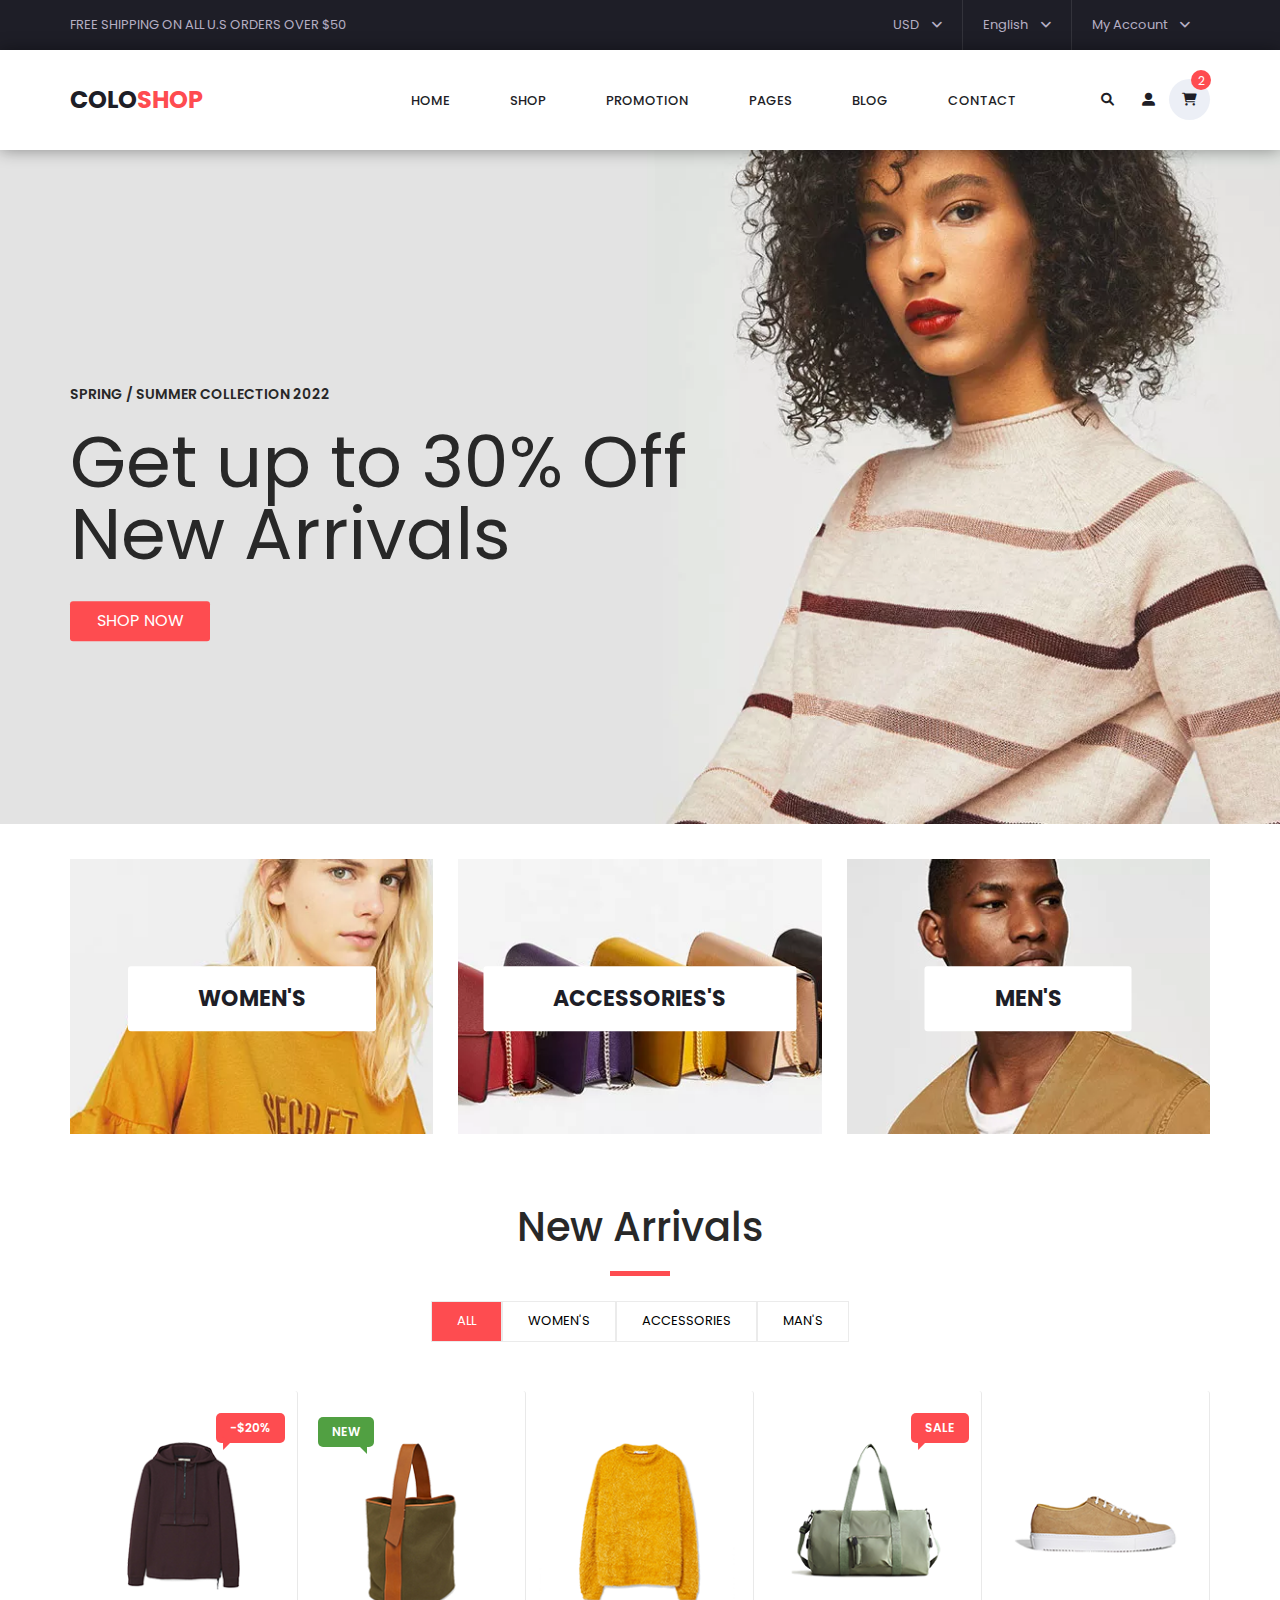
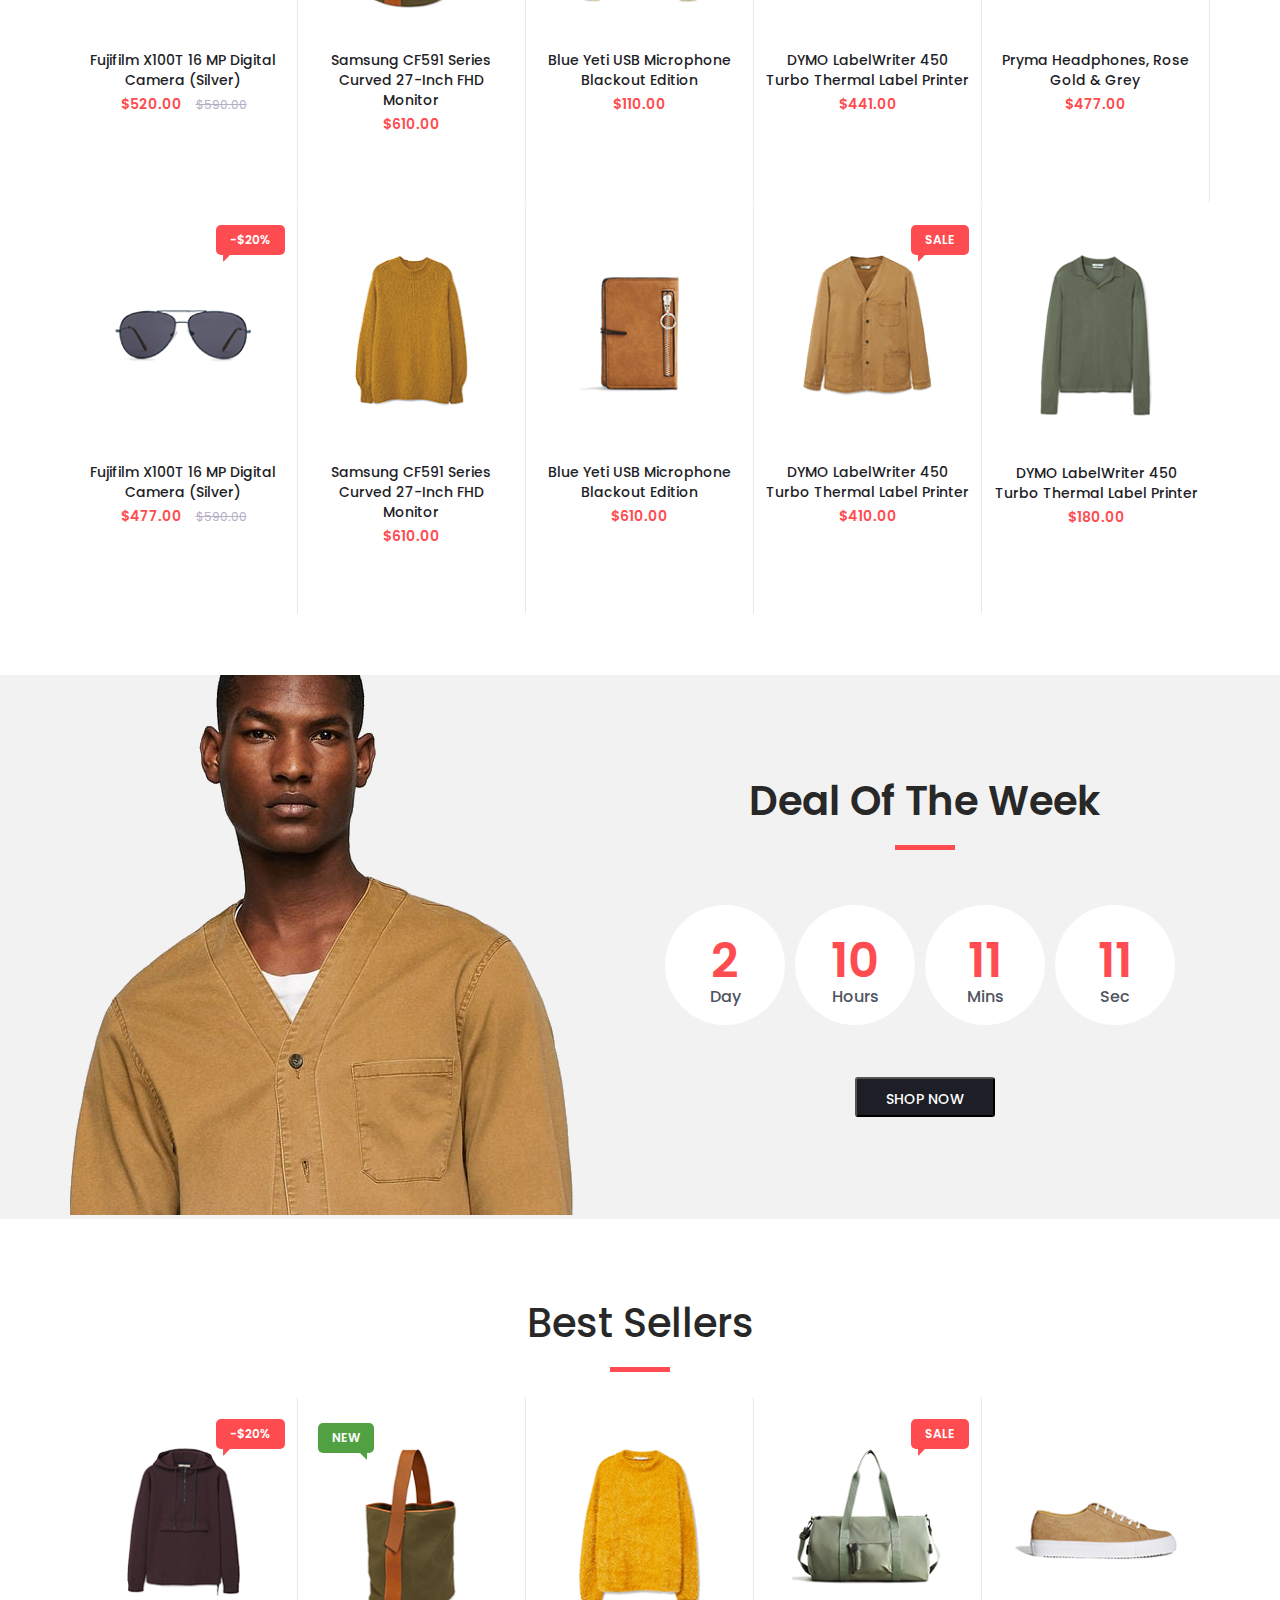
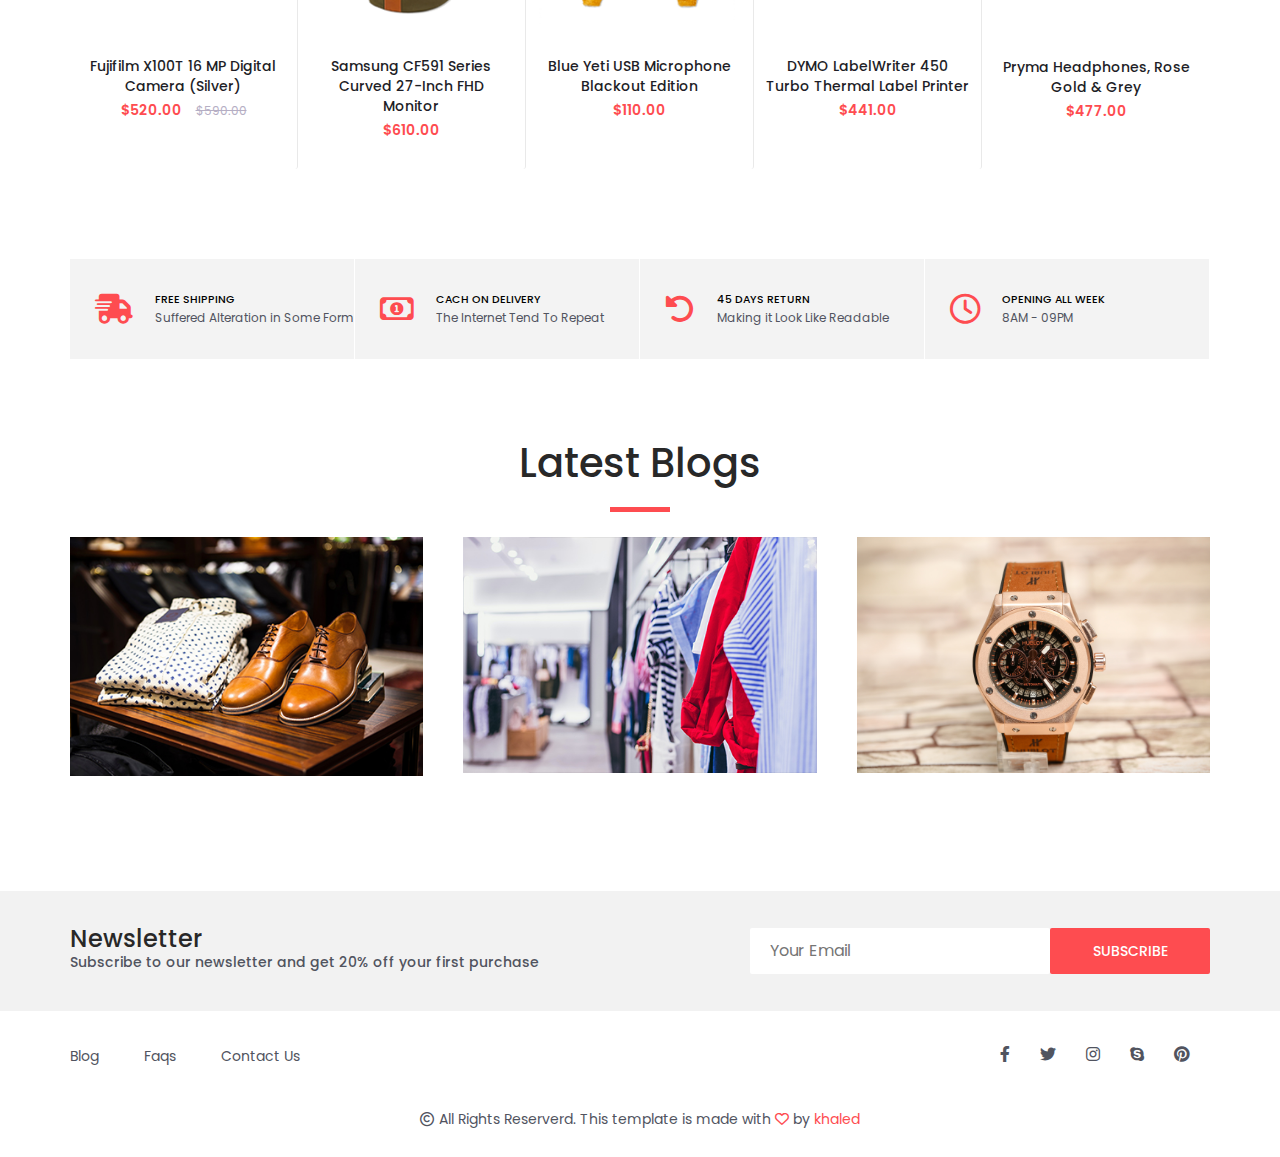
<file: template_shop/index.html>
<!DOCTYPE html>
<html lang="en">
  <head>
    <meta charset="UTF-8">
    <meta http-equiv="X-UA-Compatible" content="IE=edge">
    <meta name="viewport" content="width=device-width, initial-scale=1.0">
    <link rel="stylesheet" href="css/all.min.css">
    <link rel="stylesheet" href="css/noralize.css">
    <link rel="stylesheet" href="css/style.css">
    <!-- file style-cont-box -->
    <link rel="stylesheet" href="css/cont.css">
    <link rel="preconnect" href="https://fonts.googleapis.com">
    <link rel="preconnect" href="https://fonts.gstatic.com" crossorigin>
    <link href="https://fonts.googleapis.com/css2?family=Poppins:ital,wght@0,200;0,300;0,400;0,700;0,800;0,900;1,100;1,200;1,300;1,500;1,600&display=swap" rel="stylesheet">
    <title>colo shop</title>
  </head>
  <body>
    <!-- start header -->
    <header>
      <div class="container">
        <div class="text">
          FREE SHIPPING ON ALL U.S ORDERS OVER $50
        </div>
          <ul class="text-right">
            <li>
              <a href="#"> USD <i class="fa fa-angle-down arrow"></a></i>
              <ul class="des">
                <li class="des-li"> <a href="#"> cad</a></li>
                <li class="des-li"> <a href="#"> aud</a></li>
                <li class="des-li"> <a href="#"> eur</a></li>
                <li class="des-li"> <a href="#"> gbp</a></li>
              </ul>
            </li>
            <li> 
              <a href="#"> English <i class="fa fa-angle-down arrow"></a></i>
              <ul class="des">
                <li class="des-li"> <a href="#">french</a></li>
                <li class="des-li"> <a href="#">italian</a></li>
                <li class="des-li"> <a href="#">gcrman</a></li>
                <li class="des-li"> <a href="#">arab</a></li>
              </ul>
            </li>
            <li>
              <a href="#"> My Account <i class="fa fa-angle-down arrow"></a></i>
              <ul class="des">
                <li class="des-li"> 
                  <div class="grop"> 
                    <i class="fa-solid fa-right-to-bracket"></i>
                    <a href="#">sign in</a> 
                  </div>
                </li>
                <li class="des-li"> 
                  <div class="grop">
                    <i class="fa-solid fa-user-plus"></i>
                    <a href="#">register</a>
                  </div>
                </li>
              </ul>
            </li>
          </ul>
      </div>
    </header>
    <!-- end header -->
    <!-- start nav-up -->
    <div class="nav-up">
      <div class="container">
        <a href="#" class="logo">colo<span>shop</span>
        </a>
        <div class="conts">
          <ul class="one">
            <li><a href="index.html"  target="_blank"> Home</a></li>
            <li><a href="#shop"> shop</a></li>
            <li><a href="#week"> promotion</a></li>
            <li><a href="#"> pages</a></li>
            <li><a href="#"> blog</a></li>
            <li><a href="contact-us.html"  target="_blank"> contact</a></li>
          </ul>
          <ul class="two">
            <li><a href="#"><i class="fa-solid fa-magnifying-glass"></i></a></li>
            <li class="gg"><a href="#"><i class="fa-solid fa-user-large"></i></a></li>
            <li class="icon-three"><a href="#"><i class="fa-solid fa-cart-shopping"></i></a></li>
          </ul>
        </div>
      </div>
    </div>
    <!-- end nav-up -->
    <!-- start home -->
    <section class="home" >
      <div class="container">
        <h6>SPRING / SUMMER COLLECTION 2022</h6>
        <h1>Get up to 30% Off New Arrivals</h1>
        <button>SHOP NOW</button>
      </div>
    </section>
    <!-- end home -->
    <!-- start exhibition -->
    <div class="exhibition">
      <div class="container">
        <div class="box">
          <a href="product.html" target="_blank"> <h4>WOMEN'S</h4></a>
          <img src="image/container1.webp" alt="">
        </div>
        <div class="box">
          <a href="product.html" target="_blank" > <h4>accessories's</h4></a>
          <img src="image/container2.webp" alt="">
        </div>
        <div class="box">
          <a href="product.html"  target="_blank"> <h4>men's</h4></a>
          <img src="image/container3.webp" alt="">
        </div>
      </div>
    </div>
    <!-- end exhibition -->
    <div class="new-arrivals" id="shop">
      <div class="container">
        <div class="main-title">
          <h2>New Arrivals</h2>
        </div>
        <ul class="existing">
          <li>all</li>
          <li>women's</li>
          <li>accessories</li>
          <li>man's</li>
        </ul>
        <div class="cont">
          <div class="box">
            <i class="fa-regular fa-heart left"></i>
            <div class="sell">-$20%</div>
            <img src="image/tesert.webp" alt="">
            <h6>Fujifilm X100T 16 MP Digital Camera (Silver)</h6>
            <div class="text">
              <span>$520.00</span> <del>$590.00</del>
            </div>
            <button><a href=""> add to cart</a></button>
          </div>
          <div class="box">
            <i class="fa-regular fa-heart right"></i>
            <div class="new">new</div>
            <img src="image/bag.webp" alt="">
            <h6>Samsung CF591 Series Curved 27-Inch FHD Monitor</h6>
            <div class="text">
              <span>$610.00</span>
            </div>
            <button> <a href=""> add to cart </a></button>
          </div>
          <div class="box">
            <i class="fa-regular fa-heart right"></i>
            <img src="image/tecert3.webp" alt="">
            <h6>Blue Yeti USB Microphone Blackout Edition</h6>
            <div class="text">
              <span>$110.00</span>
            </div>
            <button><a href=""> add to cart</a></button>
          </div> 
          <div class="box">
            <i class="fa-regular fa-heart left"></i>
            <div class="sell">sale</div>
            <img src="image/bag2.webp" alt="">
            <h6>DYMO LabelWriter 450 Turbo Thermal Label Printer</h6>
            <div class="text">
              <span>$441.00</span>
            </div>
            <button><a href=""> add to cart</a></button>
          </div> 
          <div class="box">
            <i class="fa-regular fa-heart right"></i>
            <img src="image/shoz.webp" alt="">
            <h6>Pryma Headphones, Rose Gold & Grey</h6>
            <div class="text">
              <span>$477.00</span>
            </div>
            <button><a href=""> add to cart</a></button>
          </div> 
          <div class="box">
            <i class="fa-regular fa-heart left"></i>
            <div class="sell">-$20%</div>
            <img src="image/gogel.webp" alt="">
            <h6>Fujifilm X100T 16 MP Digital Camera (Silver)</h6>
            <div class="text">
              <span>$477.00</span>  <del>$590.00</del>
            </div>
            <button><a href=""> add to cart</a></button>
          </div> 
          <div class="box">
            <i class="fa-regular fa-heart right"></i>
            <img src="image/tecert4.webp" alt="">
            <h6>Samsung CF591 Series Curved 27-Inch FHD Monitor</h6>
            <div class="text">
              <span>$610.00</span>
            </div>
            <button><a href=""> add to cart</a></button>
          </div> 
          <div class="box">
            <i class="fa-regular fa-heart right"></i>
            <img src="image/mhfza.webp" alt="">
            <h6>Blue Yeti USB Microphone Blackout Edition</h6>
            <div class="text">
              <span>$610.00</span>
            </div>
            <button><a href=""> add to cart</a></button>
          </div> 
          <div class="box">
            <i class="fa-regular fa-heart left"></i>
            <div class="sell">sale</div>
            <img src="image/bloza.webp" alt="">
            <h6>DYMO LabelWriter 450 Turbo Thermal Label Printer</h6>
            <div class="text">
              <span>$410.00</span>
            </div>
            <button><a href=""> add to cart</a></button>
          </div>
          <div class="box">
            <i class="fa-regular fa-heart right"></i>
            <img src="image/tecert5.webp" alt="">
            <h6>DYMO LabelWriter 450 Turbo Thermal Label Printer</h6>
            <div class="text">
              <span>$180.00</span>
            </div>
            <button><a href=""> add to cart</a></button>
          </div>
        </div>
      </div>
    </div>
    <!-- start deal-week -->
    <div class="deal-week" id="week">
      <div class="container">
        <div class="image">
          <img src="image/week.webp" alt="">
        </div>
        <div class="conts">
          <div class="main-title-alt">
            <h2> Deal Of The Week</h2>
          </div>
          <ul class="timer">
            <li>
              
              <div class="number">2</div>
              <div class="text">Day</div>
            </li>
            <li>
              <div class="number">10</div>
              <div class="text">Hours</div>
            </li>
            <li>
              <div class="number">11</div>
              <div class="text">Mins</div>
            </li>
            <li>
              <div class="number">11</div>
              <div class="text">Sec</div>
            </li>
          </ul>
          <button><a href="#"> shop now</a></button>
        </div>
      </div>
    </div>
    <!-- end deal-week -->
    <!-- start Best Sellers -->
    <div class="best-sellers">
      <div class="container">
        <div class="main-title">
          <h2>Best Sellers </h2>
        </div>
      <div class="cont">
        
        <div class="box">
          <i class="fa-regular fa-heart left"></i>
          <div class="sell">-$20%</div>
          <img src="image/tesert.webp" alt="">
          <h6>Fujifilm X100T 16 MP Digital Camera (Silver)</h6>
          <div class="text">
            <span>$520.00</span> <del>$590.00</del>
          </div>
        </div>
        <div class="box">
          <i class="fa-regular fa-heart right"></i>
          <div class="new">new</div>
          <img src="image/bag.webp" alt="">
          <h6>Samsung CF591 Series Curved 27-Inch FHD Monitor</h6>
          <div class="text">
            <span>$610.00</span>
          </div>
        </div>
        <div class="box">
          <i class="fa-regular fa-heart right"></i>
          <img src="image/tecert3.webp" alt="">
          <h6>Blue Yeti USB Microphone Blackout Edition</h6>
          <div class="text">
            <span>$110.00</span>
          </div>
        </div> 
        <div class="box">
          <i class="fa-regular fa-heart left"></i>
          <div class="sell">sale</div>
          <img src="image/bag2.webp" alt="">
          <h6>DYMO LabelWriter 450 Turbo Thermal Label Printer</h6>
          <div class="text">
            <span>$441.00</span>
          </div>
        </div> 
        <div class="box">
          <i class="fa-regular fa-heart right"></i>
          <img src="image/shoz.webp" alt="">
          <h6>Pryma Headphones, Rose Gold & Grey</h6>
          <div class="text">
            <span>$477.00</span>
          </div>
        </div>
      </div>
      </div>
    </div>
    <!-- start Best Sellers -->
    <!-- start features -->
    <div class="features">
      <div class="container">
        <div class="box-icon">
          <div class="box-icon-and-text">
            <i class="fa-solid fa-truck-fast"></i>
            <div class="text">
              <h6>FREE SHIPPING</h6>
              <p>Suffered Alteration in Some Form</p>
            </div>
          </div>
          <div class="box-icon-and-text">
            <i class="fa-regular fa-money-bill-1"></i>
            <div class="text">
              <h6>CACH ON DELIVERY</h6>
              <p>The Internet Tend To Repeat</p>
            </div>
          </div>
          <div class="box-icon-and-text">
            <i class="fa-solid fa-rotate-left"></i>
            <div class="text">
              <h6>45 DAYS RETURN</h6>
              <p>Making it Look Like Readable</p>
            </div>
          </div>
          <div class="box-icon-and-text">
            <i class="fa-regular fa-clock"></i>
            <div class="text">
              <h6>OPENING ALL WEEK</h6>
              <p>8AM - 09PM</p>
            </div>
          </div>
        </div>
      </div>
    </div>
    <!-- end features -->
    <!-- start blogs -->
    <div class="blogs">
      <div class="container">
        <div class="main-title">
          <h2>Latest Blogs</h2>
        </div>
        <div class="image">
          <div class="box">
            <img src="image/blogs11.jpg" alt="">
            <div class="text">
              <h4>Here are the trends I see coming this fall</h4>
              <p>by admin | dec 01, 2017</p>
              <a href="#">Read more</a>
            </div>
          </div>
          <div class="box">
            <img src="image/blogs3.jpg" alt="">
            <div class="text">
              <h4>Here are the trends I see coming this fall</h4>
              <p>by admin | dec 01, 2017</p>
              <a href="#">Read more</a>
            </div>
          </div>
          <div class="box">
            <img src="image/blogs2.jpg" alt="">
            <div class="text">
              <h4>Here are the trends I see coming this fall</h4>
              <p>by admin | dec 01, 2017</p>
              <a href="#">Read more</a>
            </div>
          </div>
        </div>
      </div>
    </div>
    <!-- end blogs -->
    <!-- start newsletter -->
    <div class="newsletter">
      <div class="container">
        <div class="test-and-input">
          <div class="text">
            <h4>Newsletter</h4>
            <p>Subscribe to our newsletter and get 20% off your first purchase</p>
          </div>
          <form action="">
            <input type="email" placeholder="Your Email">
            <button>subscribe</button>
          </form>
        </div>
      </div>
    </div>
    <!-- end newsletter -->
    <!-- start end -->
    <div class="end">
      <div class="container">
        <div class="text-end">
          <div class="ul-end">
            <ul class="end-ul-right">
              <li><a href="#">Blog</a></li>
              <li><a href="#">Faqs</a></li>
              <li><a href="contact-us.html " target="blink"> Contact Us</a></li>
            </ul>
            <ul class="end-ul-left">
              <li><a href="#"><i class="fa-brands fa-facebook-f"></i></a></li>
              <li><a href="#"><i class="fa-brands fa-twitter"></i></a></li>
              <li><a href="#"><i class="fa-brands fa-instagram"></i></a></li>
              <li><a href="#"><i class="fa-brands fa-skype"></i></a></li>
              <li><a href="#"><i class="fa-brands fa-pinterest"></i></a></i></li>
            </ul>
          </div>
          <div class="ownership-rights">
            <p><i class="fa-regular fa-copyright"></i> All Rights Reserverd. This template is made with <i class="fa-regular fa-heart love"></i> by <a src="" >khaled</a></p>
          </div>
        </div>
      </div>
    </div>
    <!-- end end -->
  </body>
</html>
</file>
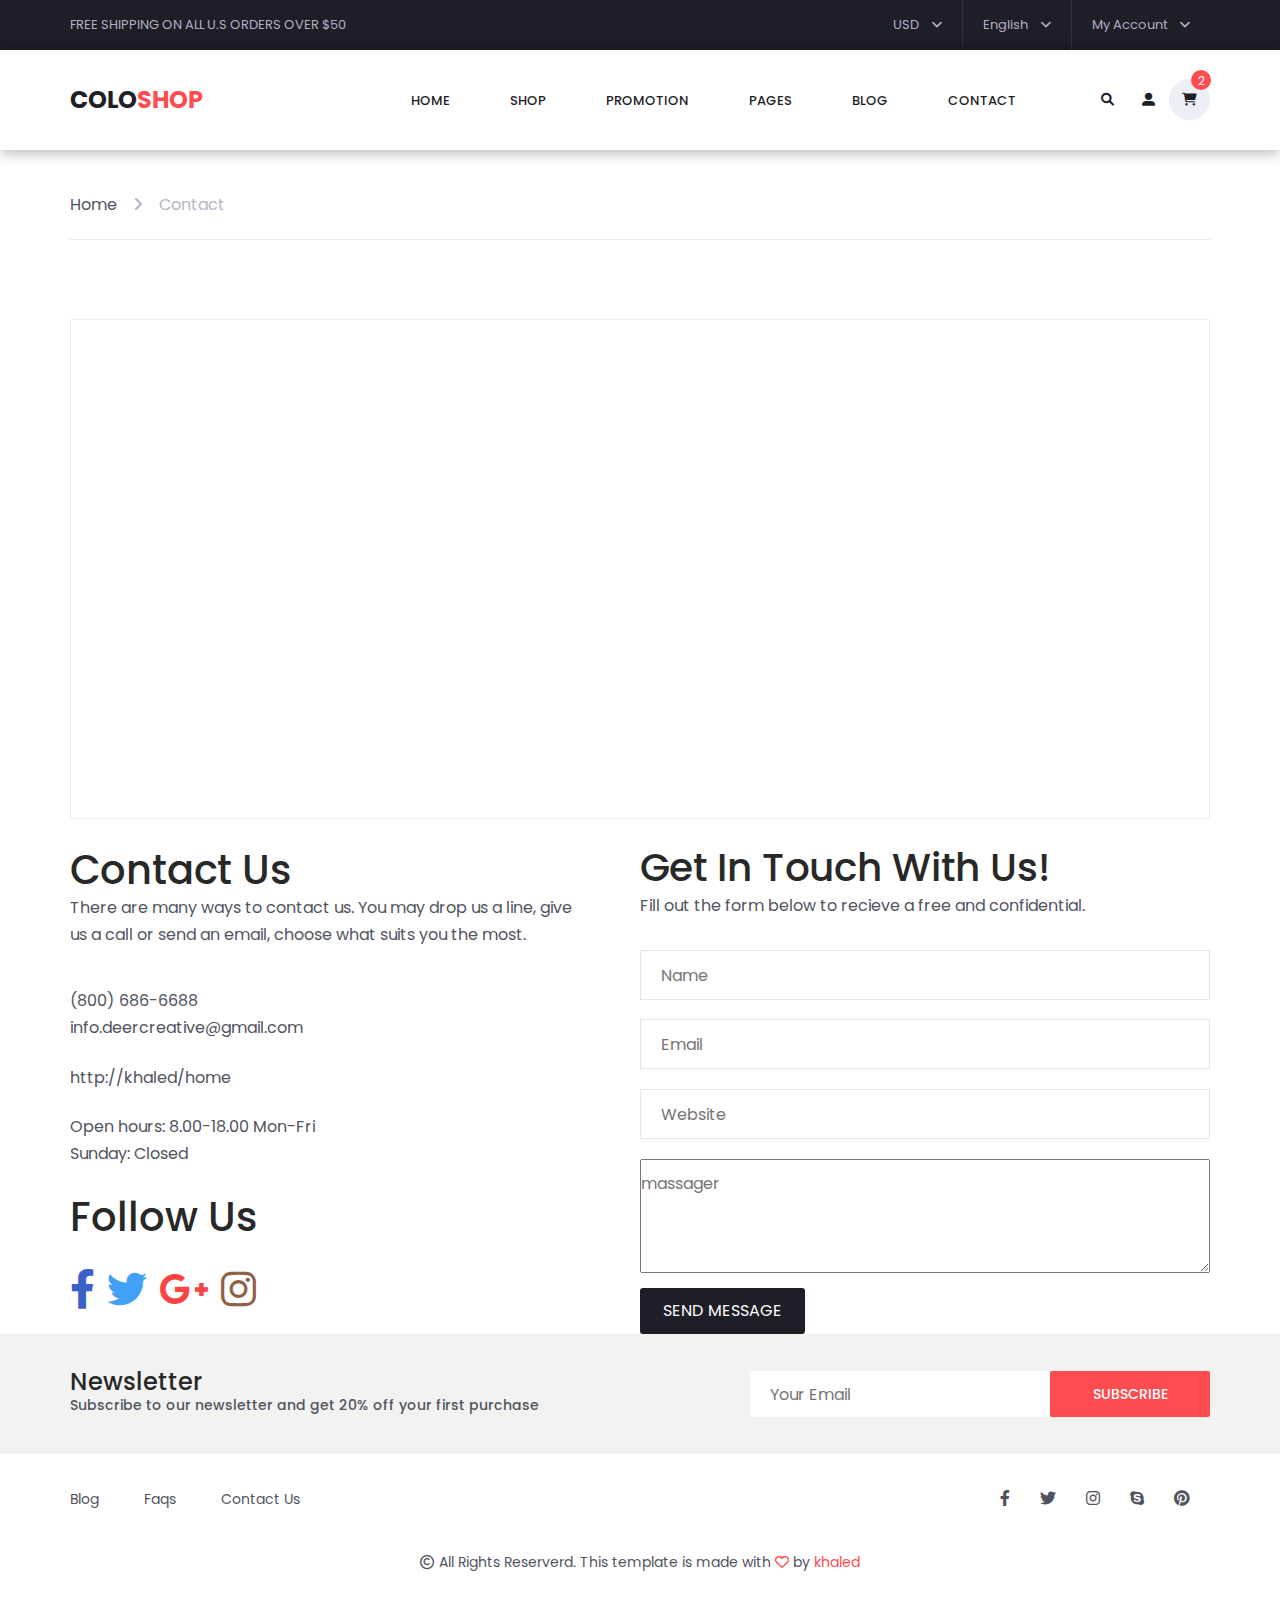
<file: template_shop/contact-us.html>
<!DOCTYPE html>
<html lang="en">
  <head>
    <meta charset="UTF-8">
    <meta http-equiv="X-UA-Compatible" content="IE=edge">
    <meta name="viewport" content="width=device-width, initial-scale=1.0">
    <link rel="stylesheet" href="css/all.min.css">
    <link rel="stylesheet" href="css/noralize.css">
    <link rel="stylesheet" href="css/style.css">
    <!-- file style-cont-box -->
    <link rel="stylesheet" href="css/cont.css">
    <link rel="preconnect" href="https://fonts.googleapis.com">
    <link rel="preconnect" href="https://fonts.gstatic.com" crossorigin>
    <link href="https://fonts.googleapis.com/css2?family=Poppins:ital,wght@0,200;0,300;0,400;0,700;0,800;0,900;1,100;1,200;1,300;1,500;1,600&display=swap" rel="stylesheet">
    <title>colo shop</title>
  </head>
  <body>
    <!-- start header -->
    <header>
      <div class="container">
        <div class="text">
          FREE SHIPPING ON ALL U.S ORDERS OVER $50
        </div>
          <ul class="text-right">
            <li>
              <a href="#"> USD <i class="fa fa-angle-down arrow"></a></i>
              <ul class="des">
                <li class="des-li"> <a href="#"> cad</a></li>
                <li class="des-li"> <a href="#"> aud</a></li>
                <li class="des-li"> <a href="#"> eur</a></li>
                <li class="des-li"> <a href="#"> gbp</a></li>
              </ul>
            </li>
            <li> 
              <a href="#"> English <i class="fa fa-angle-down arrow"></a></i>
              <ul class="des">
                <li class="des-li"> <a href="#">french</a></li>
                <li class="des-li"> <a href="#">italian</a></li>
                <li class="des-li"> <a href="#">gcrman</a></li>
                <li class="des-li"> <a href="#">arab</a></li>
              </ul>
            </li>
            <li>
              <a href="#"> My Account <i class="fa fa-angle-down arrow"></a></i>
              <ul class="des">
                <li class="des-li"> 
                  <div class="grop"> 
                    <i class="fa-solid fa-right-to-bracket"></i>
                    <a href="#">sign in</a> 
                  </div>
                </li>
                <li class="des-li"> 
                  <div class="grop">
                    <i class="fa-solid fa-user-plus"></i>
                    <a href="#">register</a>
                  </div>
                </li>
              </ul>
            </li>
          </ul>
      </div>
    </header>
    <!-- end header -->
    <!-- start nav-up -->
    <div class="nav-up">
      <div class="container">
        <a href="#" class="logo">colo<span>shop</span>
        </a>
        <div class="conts">
          <ul class="one">
            <li><a href="index.html"> Home</a></li>
            <li><a href="#"> shop</a></li>
            <li><a href="#"> promotion</a></li>
            <li><a href="#"> pages</a></li>
            <li><a href="#"> blog</a></li>
            <li><a href="contact-us.html"  target="_blank"> contact</a></li>
          </ul>
          <ul class="two">
            <li><a href="#"><i class="fa-solid fa-magnifying-glass"></i></a></li>
            <li class="gg"><a href="#"><i class="fa-solid fa-user-large"></i></a></li>
            <li class="icon-three"><a href="#"><i class="fa-solid fa-cart-shopping"></i></a></li>
          </ul>
        </div>
      </div>
    </div>
    <!-- end nav-up -->
    <!-- start text-hr -->
    <div class="text-hr">
      <div class="container">
        <ul class="ho-con">
          <li><a href="#">Home</a></li>
          <li><i class="fa-solid fa-angle-right"></i></li>
          <li><a href="#">Contact</a></li>
        </ul>
        <div class="map">
          <iframe
            src="https://www.google.com/maps/embed?pb=!1m18!1m12!1m3!1d6393413.561766919!2d-81.89337422677596!3d38.51569303833122!2m3!1f0!2f0!3f0!3m2!1i1024!2i768!4f13.1!3m3!1m2!1s0x89b7b7b2a6cdb923%3A0xf2cf33baec75f34e!2sThe%20Washington%20Harbour!5e0!3m2!1sar!2seg!4v1655749320519!5m2!1sar!2seg"
            width="100%" height="500px"
            style="border: 1px solid #efefef;" 
            allowfullscreen="" 
            loading="lazy" 
            referrerpolicy="no-referrer-when-downgrade">
          </iframe>
        </div>
        <div class="inform">
          <div class="inform-text-and-icon">
            <div class="inform-text">
              <h1>Contact Us</h1>
              <p>There are many ways to contact us. You may drop us a line, give us a call or send an email, choose what suits you the most.</p>
              <p>(800) 686-6688</p>
              <p>info.deercreative@gmail.com</p>
              <p>http://khaled/home</p>
              <p>Open hours: 8.00-18.00 Mon-Fri</p>
              <p>Sunday: Closed</p>
            </div>
            <div class="inform-icon">
              <h1>Follow Us</h1>
              <ul>
                <li><a href="#"><i class="fa-brands fa-facebook-f " style="color: #3a61c9"></i></a></li>
                <li><a href="#"><i class="fa-brands fa-twitter" style="color: #41a1f6"></i></a></li>
                <li><a href="#"><i class="fa-brands fa-google-plus-g" style="color: #fb4343"></i></a></li>
                <li><a href="#"><i class="fa-brands fa-instagram" style="color: #8f6247" ></i> </a></li>
              </ul>
            </div>
          </div>
          <div class="inform-input">
            <h1>Get In Touch With Us!</h1>
            <p>Fill out the form below to recieve a free and confidential.</p>
            <form action="" class="post">
              <div class="input-date">
                <input type="text" name="name" placeholder="Name">
                <input type="email" placeholder="Email" >
                <input type="website" placeholder="Website">
                <textarea name="message" placeholder="massager"></textarea>
              </div>
              <div class="input-button">
                <button>send message</button>
              </div>
            </form>
          </div>
        </div>
      </div>
    </div>
    <!-- end text-hr -->
    <!-- start newslettert -->
    <div class="newsletter">
      <div class="container">
        <div class="test-and-input">
          <div class="text">
            <h4>Newsletter</h4>
            <p>Subscribe to our newsletter and get 20% off your first purchase</p>
          </div>
          <form action="">
            <input type="email" placeholder="Your Email">
            <button>subscribe</button>
          </form>
        </div>
      </div>
    </div>
    <!-- end newsletter -->
    <!-- start end -->
    <div class="end">
      <div class="container">
        <div class="text-end">
          <div class="ul-end">
            <ul class="end-ul-right">
              <li><a href="#">Blog</a></li>
              <li><a href="#">Faqs</a></li>
              <li><a href="contact-us.html " target="blink"> Contact Us</a></li>
            </ul>
            <ul class="end-ul-left">
              <li><a href="#"><i class="fa-brands fa-facebook-f"></i></a></li>
              <li><a href="#"><i class="fa-brands fa-twitter"></i></a></li>
              <li><a href="#"><i class="fa-brands fa-instagram"></i></a></li>
              <li><a href="#"><i class="fa-brands fa-skype"></i></a></li>
              <li><a href="#"><i class="fa-brands fa-pinterest"></i></a></i></li>
            </ul>
          </div>
          <div class="ownership-rights">
            <p><i class="fa-regular fa-copyright"></i> All Rights Reserverd. This template is made with <i class="fa-regular fa-heart love"></i> by <a src="" >khaled</a></p>
          </div>
        </div>
      </div>
    </div>
    <!-- end end -->
  </body>
</html>
</file>
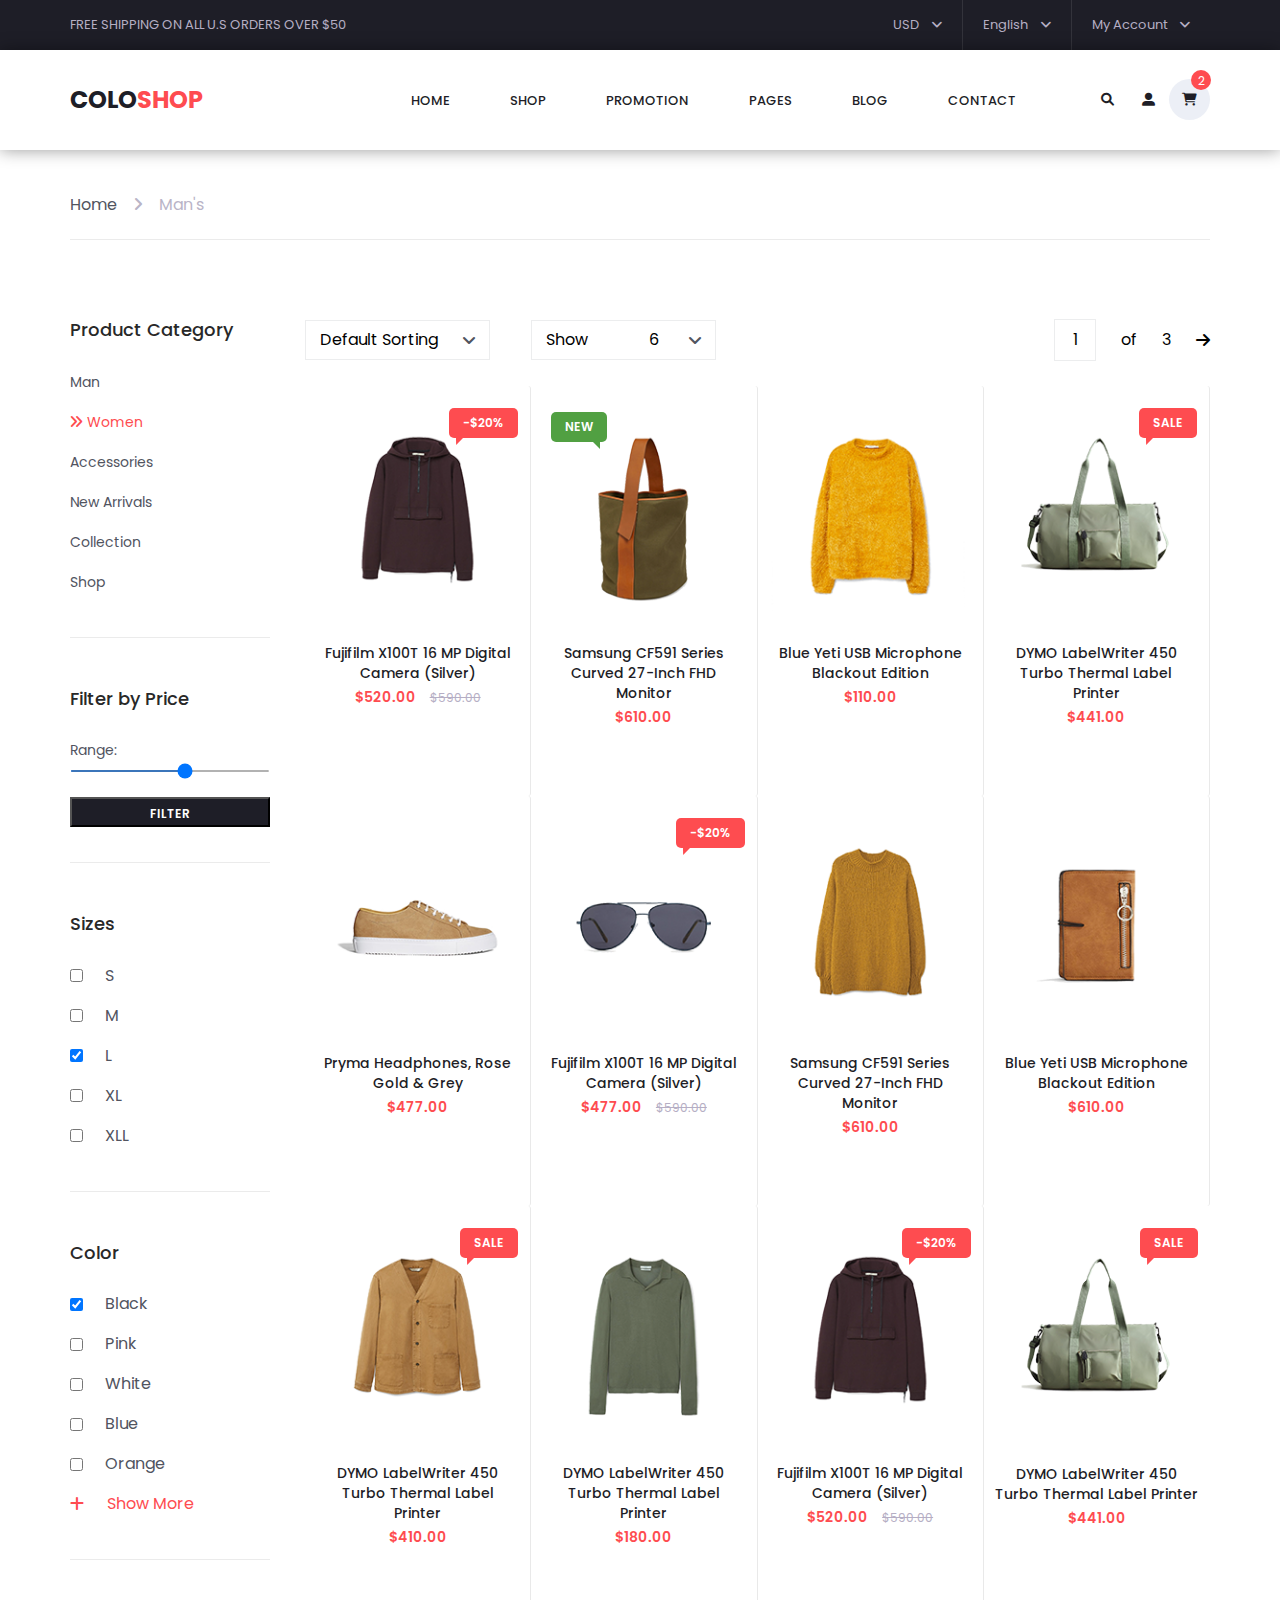
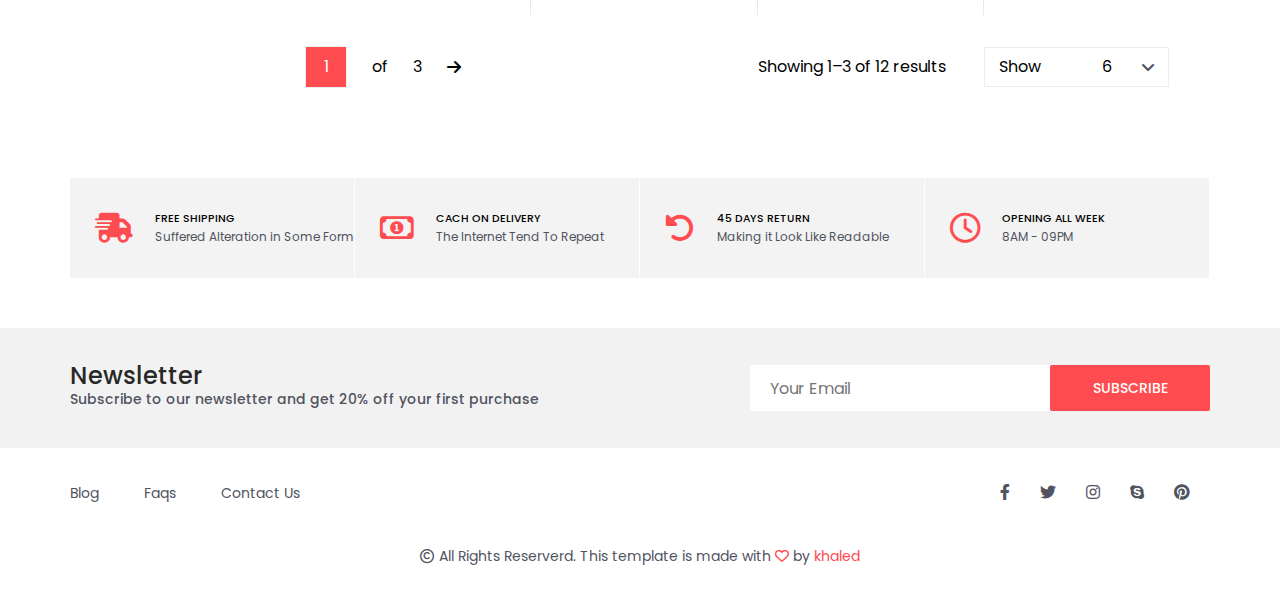
<file: template_shop/product.html>
<!DOCTYPE html>
<html lang="en">
  <head>
    <meta charset="UTF-8">
    <meta http-equiv="X-UA-Compatible" content="IE=edge">
    <meta name="viewport" content="width=device-width, initial-scale=1.0">
    <link rel="stylesheet" href="css/all.min.css">
    <link rel="stylesheet" href="css/noralize.css">
    <link rel="stylesheet" href="css/style.css">
    <!-- file style-cont-box -->
    <link rel="stylesheet" href="css/cont.css">
    <link rel="preconnect" href="https://fonts.googleapis.com">
    <link rel="preconnect" href="https://fonts.gstatic.com" crossorigin>
    <link href="https://fonts.googleapis.com/css2?family=Poppins:ital,wght@0,200;0,300;0,400;0,700;0,800;0,900;1,100;1,200;1,300;1,500;1,600&display=swap" rel="stylesheet">
    <title>colo shop</title>
  </head>
  <body>
    <!-- start header -->
    <header>
      <div class="container">
        <div class="text">
          FREE SHIPPING ON ALL U.S ORDERS OVER $50
        </div>
          <ul class="text-right">
            <li>
              <a href="#"> USD <i class="fa fa-angle-down arrow"></a></i>
              <ul class="des">
                <li class="des-li"> <a href="#"> cad</a></li>
                <li class="des-li"> <a href="#"> aud</a></li>
                <li class="des-li"> <a href="#"> eur</a></li>
                <li class="des-li"> <a href="#"> gbp</a></li>
              </ul>
            </li>
            <li> 
              <a href="#"> English <i class="fa fa-angle-down arrow"></a></i>
              <ul class="des">
                <li class="des-li"> <a href="#">french</a></li>
                <li class="des-li"> <a href="#">italian</a></li>
                <li class="des-li"> <a href="#">gcrman</a></li>
                <li class="des-li"> <a href="#">arab</a></li>
              </ul>
            </li>
            <li>
              <a href="#"> My Account <i class="fa fa-angle-down arrow"></a></i>
              <ul class="des">
                <li class="des-li"> 
                  <div class="grop"> 
                    <i class="fa-solid fa-right-to-bracket"></i>
                    <a href="#">sign in</a> 
                  </div>
                </li>
                <li class="des-li"> 
                  <div class="grop">
                    <i class="fa-solid fa-user-plus"></i>
                    <a href="#">register</a>
                  </div>
                </li>
              </ul>
            </li>
          </ul>
      </div>
    </header>
    <!-- end header -->
    <!-- start nav-up -->
    <div class="nav-up">
      <div class="container">
        <a href="#" class="logo">colo<span>shop</span>
        </a>
        <div class="conts">
          <ul class="one">
            <li><a href="index.html"> Home</a></li>
            <li><a href="#"> shop</a></li>
            <li><a href="#"> promotion</a></li>
            <li><a href="#"> pages</a></li>
            <li><a href="#"> blog</a></li>
            <li><a href="contact-us.html"  target="_blank"> contact</a></li>
          </ul>
          <ul class="two">
            <li><a href="#"><i class="fa-solid fa-magnifying-glass"></i></a></li>
            <li class="gg"><a href="#"><i class="fa-solid fa-user-large"></i></a></li>
            <li class="icon-three"><a href="#"><i class="fa-solid fa-cart-shopping"></i></a></li>
          </ul>
        </div>
      </div>
    </div>
    <!-- end nav-up -->
    <!-- start text-hr -->
    <div class="text-hr">
      <div class="container">
        <ul class="ho-con">
          <li><a href="#">Home</a></li>
          <li><i class="fa-solid fa-angle-right"></i></li>
          <li><a href="#">Man's</a></li>
        </ul>
      </div>
    </div>
    <!-- end text-hr -->
    <!-- start product -->
    <div class="product">
      <div class="container">
        <div class="row">
          <div class="product-category">
            <div class="pro-cate-text-ul">
              <div class="text">
                <h5>Product Category</h5>
              </div>
              <ul class="ul">
                <li><a href="#">man</a></li>
                <li ><a href="#" class="clo"><i class="fa-solid fa-angles-right"></i> women</a></li>
                <li><a href="#">Accessories</a></li>
                <li><a href="#">New Arrivals</a></li>
                <li><a href="#">Collection</a></li>
                <li><a href="#">Shop</a></li>
              </ul>
            </div>
            <div class="pro-in-text">
              <div class="text">
                <h5>Filter by Price</h5>
                <div class="int">
                  <p>Range:</p>
                  <input type="range" name="range" min="0" max="1000" step="7" value="580" class="range" style="color:red ;">
                  <button><a href="#">filter</a></button>
                </div>
              </div>
            </div>
            <div class="ceeck">
              <div class="text">
                <h5>Sizes</h5>
              </div>
              <div class="ul-int">
                <input type="checkbox" name="" id="s">
                <label for="s">S</label>
              </div>
              <div class="ul-int">
                <input type="checkbox" name="" id="m">
                <label for="m">M</label>
              </div>
              <div class="ul-int">
                <input type="checkbox" name="" id="l" checked>
                <label for="l">L</label>
              </div>
              <div class="ul-int">
                <input type="checkbox" name="" id="xl">
                <label for="xl">XL</label>
              </div>
              <div class="ul-int">
                <input type="checkbox" name="" id="xxl">
                <label for="xxl">XLL</label>
              </div>
            </div>
            <div class="ceeck">
              <div class="text">
                <h5>Color</h5>
              </div>
              <div class="ul-int">
                <input type="checkbox" name="" id="bl" checked>
                <label for="bl">Black</label>
              </div>
              <div class="ul-int">
                <input type="checkbox" name="" id="pi">
                <label for="pi">Pink</label>
              </div>
              <div class="ul-int">
                <input type="checkbox" name="" id="wh" >
                <label for="wh">White</label>
              </div>
              <div class="ul-int">
                <input type="checkbox" name="" id="bl">
                <label for="bl">Blue</label>
              </div>
              <div class="ul-int">
                <input type="checkbox" name="" id="ora">
                <label for="ora">Orange</label>
              </div>
              <div class="ul-int">
                <i class="fa-solid fa-plus"></i>
                <a href="#">Show More</a>
              </div>
            </div>
          </div>
        </div>
        <div class="sctain">
          <div class="up-nav">
            <div class="right-nav">
              <div class="box">
                <div class="cont-up">
                  <p>Default Sorting</p>
                  <i class="fa-solid fa-angle-down"></i>
                </div>
              </div>
              <div class="box">
                <div class="cont-up">
                  <p>Show</p>
                  <div class="text">
                    <p>6</p>
                    <i class="fa-solid fa-angle-down"></i>
                  </div>
                </div>
              </div>
            </div>
            <div class="left-nav">
              <div class="box">
                <p>1</p>
              </div>
              <p>of</p>
              <p>3</p>
              <i class="fa-solid fa-arrow-right"></i>
            </div>
          </div>
          <div class="cont">
            <div class="box">
              <i class="fa-regular fa-heart left"></i>
              <div class="sell">-$20%</div>
              <img src="image/tesert.webp" alt="">
              <h6>Fujifilm X100T 16 MP Digital Camera (Silver)</h6>
              <div class="text">
                <span>$520.00</span> <del>$590.00</del>
              </div>
              <button><a href=""> add to cart</a></button>
            </div>
            <div class="box">
              <i class="fa-regular fa-heart right"></i>
              <div class="new">new</div>
              <img src="image/bag.webp" alt="">
              <h6>Samsung CF591 Series Curved 27-Inch FHD Monitor</h6>
              <div class="text">
                <span>$610.00</span>
              </div>
              <button> <a href=""> add to cart </a></button>
            </div>
            <div class="box">
              <i class="fa-regular fa-heart right"></i>
              <img src="image/tecert3.webp" alt="">
              <h6>Blue Yeti USB Microphone Blackout Edition</h6>
              <div class="text">
                <span>$110.00</span>
              </div>
              <button><a href=""> add to cart</a></button>
            </div> 
            <div class="box">
              <i class="fa-regular fa-heart left"></i>
              <div class="sell">sale</div>
              <img src="image/bag2.webp" alt="">
              <h6>DYMO LabelWriter 450 Turbo Thermal Label Printer</h6>
              <div class="text">
                <span>$441.00</span>
              </div>
              <button><a href=""> add to cart</a></button>
            </div> 
            <div class="box">
              <i class="fa-regular fa-heart right"></i>
              <img src="image/shoz.webp" alt="">
              <h6>Pryma Headphones, Rose Gold & Grey</h6>
              <div class="text">
                <span>$477.00</span>
              </div>
              <button><a href=""> add to cart</a></button>
            </div> 
            <div class="box">
              <i class="fa-regular fa-heart left"></i>
              <div class="sell">-$20%</div>
              <img src="image/gogel.webp" alt="">
              <h6>Fujifilm X100T 16 MP Digital Camera (Silver)</h6>
              <div class="text">
                <span>$477.00</span>  <del>$590.00</del>
              </div>
              <button><a href=""> add to cart</a></button>
            </div> 
            <div class="box">
              <i class="fa-regular fa-heart right"></i>
              <img src="image/tecert4.webp" alt="">
              <h6>Samsung CF591 Series Curved 27-Inch FHD Monitor</h6>
              <div class="text">
                <span>$610.00</span>
              </div>
              <button><a href=""> add to cart</a></button>
            </div> 
            <div class="box">
              <i class="fa-regular fa-heart right"></i>
              <img src="image/mhfza.webp" alt="">
              <h6>Blue Yeti USB Microphone Blackout Edition</h6>
              <div class="text">
                <span>$610.00</span>
              </div>
              <button><a href=""> add to cart</a></button>
            </div> 
            <div class="box">
              <i class="fa-regular fa-heart left"></i>
              <div class="sell">sale</div>
              <img src="image/bloza.webp" alt="">
              <h6>DYMO LabelWriter 450 Turbo Thermal Label Printer</h6>
              <div class="text">
                <span>$410.00</span>
              </div>
              <button><a href=""> add to cart</a></button>
            </div>
            <div class="box">
              <i class="fa-regular fa-heart right"></i>
              <img src="image/tecert5.webp" alt="">
              <h6>DYMO LabelWriter 450 Turbo Thermal Label Printer</h6>
              <div class="text">
                <span>$180.00</span>
              </div>
              <button><a href=""> add to cart</a></button>
            </div>
            <div class="box">
              <i class="fa-regular fa-heart left"></i>
              <div class="sell">-$20%</div>
              <img src="image/tesert.webp" alt="">
              <h6>Fujifilm X100T 16 MP Digital Camera (Silver)</h6>
              <div class="text">
                <span>$520.00</span> <del>$590.00</del>
              </div>
              <button><a href=""> add to cart</a></button>
            </div>
            <div class="box">
              <i class="fa-regular fa-heart left"></i>
              <div class="sell">sale</div>
              <img src="image/bag2.webp" alt="">
              <h6>DYMO LabelWriter 450 Turbo Thermal Label Printer</h6>
              <div class="text">
                <span>$441.00</span>
              </div>
              <button><a href=""> add to cart</a></button>
            </div>
          </div>
          <div class="up-nav under">
            <div class="left-nav">
              <div class="box clo">
                <p>1</p>
              </div>
              <p>of</p>
              <p>3</p>
              <i class="fa-solid fa-arrow-right"></i>
            </div>
            <div class="right-nav">
              <div class="box">
                <p>Showing 1–3 of 12 results</p>
              </div>
              <div class="box">
                <div class="cont-up">
                  <p>Show</p>
                  <div class="text">
                    <p>6</p>
                    <i class="fa-solid fa-angle-down"></i>
                  </div>
                </div>
              </div>
            </div>
          </div>
        </div>
      </div>
    </div>
    <div class="features">
      <div class="container">
        <div class="box-icon">
          <div class="box-icon-and-text">
            <i class="fa-solid fa-truck-fast"></i>
            <div class="text">
              <h6>FREE SHIPPING</h6>
              <p>Suffered Alteration in Some Form</p>
            </div>
          </div>
          <div class="box-icon-and-text">
            <i class="fa-regular fa-money-bill-1"></i>
            <div class="text">
              <h6>CACH ON DELIVERY</h6>
              <p>The Internet Tend To Repeat</p>
            </div>
          </div>
          <div class="box-icon-and-text">
            <i class="fa-solid fa-rotate-left"></i>
            <div class="text">
              <h6>45 DAYS RETURN</h6>
              <p>Making it Look Like Readable</p>
            </div>
          </div>
          <div class="box-icon-and-text">
            <i class="fa-regular fa-clock"></i>
            <div class="text">
              <h6>OPENING ALL WEEK</h6>
              <p>8AM - 09PM</p>
            </div>
          </div>
        </div>
      </div>
    </div>
    <!-- end features -->
    <!-- end product -->
    <div class="newsletter">
      <div class="container">
        <div class="test-and-input">
          <div class="text">
            <h4>Newsletter</h4>
            <p>Subscribe to our newsletter and get 20% off your first purchase</p>
          </div>
          <form action="">
            <input type="email" placeholder="Your Email">
            <button>subscribe</button>
          </form>
        </div>
      </div>
    </div>
    <!-- end newsletter -->
    <!-- start end -->
    <div class="end">
      <div class="container">
        <div class="text-end">
          <div class="ul-end">
            <ul class="end-ul-right">
              <li><a href="#">Blog</a></li>
              <li><a href="#">Faqs</a></li>
              <li><a href="contact-us.html " target="blink"> Contact Us</a></li>
            </ul>
            <ul class="end-ul-left">
              <li><a href="#"><i class="fa-brands fa-facebook-f"></i></a></li>
              <li><a href="#"><i class="fa-brands fa-twitter"></i></a></li>
              <li><a href="#"><i class="fa-brands fa-instagram"></i></a></li>
              <li><a href="#"><i class="fa-brands fa-skype"></i></a></li>
              <li><a href="#"><i class="fa-brands fa-pinterest"></i></a></i></li>
            </ul>
          </div>
          <div class="ownership-rights">
            <p><i class="fa-regular fa-copyright"></i> All Rights Reserverd. This template is made with <i class="fa-regular fa-heart love"></i> by <a src="" >khaled</a></p>
          </div>
        </div>
      </div>
    </div>
    <!-- end end -->
  </body>
</html>
</file>
<file: template_shop/css/style.css>
/* start variables */
:root {
  --mster-color: #1e1e27;
  --mster-color-alt: #fe4c50;
  --mster-color-h: #282828;
  --mster-color-hover-alt: #fe7c7f;
  --mster-color-up: #b5aec4;
  --mster-background: #fff;
  --mster-color-new: #51a042;
  --mina-transition: 0.3s;
  --main-padding-top: 30px;
  --main-padding-bottom: 50px;
  --master-border: 3px;
}
/* end variables */
/* -------------------------------------------------------- */
/* start global rules */
* {
  -webkit-box-sizing: border-box;
  -moz-box-sizing: border-box;
  box-sizing: border-box;
  padding: 0;
  margin: 0;
}
html {
  scroll-behavior: smooth;
}
body {
  font-family: "Poppins", sans-serif;
  /* height: 9999px; */
}
ul {
  list-style: none;
}
a {
  text-decoration: none;
}
.container {
  padding-left: 15px;
  padding-right: 15px;
  margin-left: auto;
  margin-right: auto;
}

/* small */
@media (min-width: 768px) {
  .container {
    width: 750px;
  }
}
/* medium */

@media (min-width: 992px) {
  .container {
    width: 970px;
  }
}

/* large */
@media (min-width: 1200px) {
  .container {
    width: 1170px;
  }
}
.main-title {
  text-align: center;
  padding-top: var(--main-padding-top);
  padding-bottom: var(--main-padding-bottom);
}
.main-title h2 {
  font-size: 40px;
  color: #282828;
  text-shadow: rgb(0 0 0 / 1%) 0 0 1px;
  font-weight: 500;
  line-height: 1.2;
  position: relative;
}
.main-title h2::before {
  content: "";
  position: absolute;
  background-color: var(--mster-color-alt);
  width: 60px;
  height: 5px;
  bottom: calc(0px - 25px);
  left: 50%;
  transform: translateX(-50%);
}

/* end global rules */
/* start header */
header {
  background-color: var(--mster-color);
  position: relative;
  width: 100%;
}
header .container {
  display: flex;
  justify-content: space-between;
  align-items: center;
  flex-wrap: wrap;
  position: relative;
  color: var(--mster-color-up);
}
header .container .text {
  font-size: 13px;
  display: flex;
  justify-content: center;
  align-items: center;
  height: 50px;
}
header .container .text-right {
  display: flex;
  justify-content: center;
  align-items: center;
  font-size: 13px;
}
header .container .text-right > li {
  padding: 0 20px;
  cursor: pointer;
  position: relative;
}
header .container .text-right > li > a {
  color: var(--mster-color-up);
}
header .container .text-right > li > a .arrow {
  margin-left: 10px;
}
header .container .text-right > li {
  line-height: 50px;
}
header .container .text-right > li:not(:last-child) {
  border-right: 1px solid #33333b;
}
header .container .text-right li .des {
  position: absolute;
  left: 0;
  background-color: #fff;
  display: flex;
  opacity: 0;
  transition: var(--mina-transition);
  align-items: center;
  width: 100%;
  z-index: -2;
  flex-direction: column;
}
header .container .text-right li:hover .des {
  opacity: 1;
  z-index: 3;
}
header .container .text-right li .des .des-li {
  width: 100%;
  text-align: center;
}
header .container .text-right li .des .des-li .grop {
  display: flex;
  align-items: center;
  justify-content: space-evenly;
  background-color: #fff;
  position: relative;
  width: 100%;
}
header .container .text-right li .des .des-li .grop > i {
  color: var(--mster-color-h);
  margin-left: 3px;
}
header .container .text-right li .des .des-li:not(:last-child) {
  border-bottom: 1px solid #ddd;
}
header .container .text-right li .des .des-li a {
  display: block;
  color: var(--mster-color-h);
  text-transform: uppercase;
  font-size: 13px;
  transition: var(--mina-transition);
}

header .container .text-right li .des .des-li a:hover,
header .container .text-right li:hover i {
  color: var(--mster-color-up);
}

/* end header */
/* start nav-up */
.nav-up {
  width: 100%;
  background: #fff;
  box-shadow: 0 0 16px rgb(0 0 0 / 40%);
  position: relative;
  z-index: 2;
}
.nav-up .container {
  display: flex;
  justify-content: space-between;
  align-items: center;
  height: 100px;
  z-index: 2;
}
.nav-up .container .logo {
  font-size: 24px;
  font-weight: 700;
  color: var(--mster-color);
  text-transform: uppercase;
}
.nav-up .container .logo span {
  color: var(--mster-color-alt);
}
.nav-up .container .conts {
  display: flex;
  align-items: center;
}
.nav-up .container .conts .one {
  display: flex;
}
.nav-up .container .conts .one li {
  margin: 20px;
}
.nav-up .container .conts .one li a {
  color: var(--mster-color);
  font-size: 13px;
  font-weight: 500;
  text-transform: uppercase;
  transition: var(--mina-transition);
  padding: 20px 10px;
  transition: var(--mina-transition);
}
.nav-up .container .conts .one li a:hover {
  color: var(--mster-color-up);
}
.nav-up .container .conts .two {
  display: inline-flex;
  margin-left: 41px;
}
.nav-up .container .conts .two li {
  text-align: center;
}
.nav-up .container .conts .two li a {
  color: var(--mster-color);
  margin: 20px;
  width: 1px;
  height: 1px;
  display: flex;
  flex-direction: column;
  justify-content: center;
  align-items: center;
  position: relative;
  font-size: 13px;
  transition: var(--mina-transition);
  z-index: 1;
}
.nav-up .container .conts .two li a:hover {
  color: var(--mster-color-up);
}
.nav-up .container .conts .two .icon-three {
  background-color: #eceff6;
  border-radius: 50%;
}
.nav-up .container .conts .two .icon-three a::after {
  content: "2";
  display: flex;
  flex-direction: column;
  justify-content: center;
  align-items: center;
  position: absolute;
  top: -29px;
  left: 2px;
  width: 20px;
  height: 20px;
  border-radius: 50%;
  background: #fe4c50;
  font-size: 12px;
  color: #fff;
}

/* end nav-up */
/* start home */
.home {
  background-image: url(../image/home.webp);
  background-position: center;
  background-repeat: no-repeat;
  background-size: cover;
  width: 100%;
  height: 75vh;
  position: relative;
  margin-top: -6px;
}
.home .container {
  position: relative;
  top: 54%;
  transform: translateY(-50%);
}
.home h6 {
  font-weight: 600;
  text-transform: uppercase;
  margin-top: 5px;
  margin-bottom: 15px;
  color: var(--mster-color-h);
  text-shadow: rgb(0 0 0 / 1%) 0 0 1px;
  font-size: 14px;
}
.home h1 {
  font-weight: 400;
  line-height: 1;
  color: var(--mster-color-h);
  text-shadow: rgb(0 0 0 / 1%) 0 0 1px;
  font-size: 72px;
  width: 56%;
  margin: 24px 0 42px;
}
.home button {
  margin-top: -12px;
  background-color: var(--mster-color-alt);
  color: #fff;
  border: none;
  height: 40px;
  width: 140px;
  text-align: center;
  border-radius: 3px;
  transition: var(--mina-transition);
  cursor: pointer;
}
.home button:hover {
  background-color: var(--mster-color-hover-alt);
}
/* end home */
/* start exhibition */
.exhibition {
  padding-top: 35px;
  padding-bottom: 35px;
}
.exhibition .container {
  display: grid;
  grid-template-columns: repeat(auto-fill, minmax(300px, 1fr));
  gap: 25px;
}
.exhibition .box {
  position: relative;
}
.exhibition .box a {
  text-align: center;
  text-transform: uppercase;
}
.exhibition .box a h4 {
  position: absolute;
  top: 50%;
  left: 50%;
  transform: translate(-50%, -50%);
  background-color: #ffffff;
  padding: 20px 70px;
  color: #1e1e27;
  font-size: 22px;
  border-radius: 3px;
  transition: var(--mina-transition);
}
.exhibition .box a h4:hover {
  color: var(--mster-color-up);
}
.exhibition .box img {
  max-width: 100%;
}
/* end exhibition */
/* start new-arrivals */
.new-arrivals {
  background-color: #fff;
  padding-bottom: 150px;
}
.new-arrivals .container {
  position: relative;
}
.new-arrivals .existing {
  display: flex;
  align-items: center;
  position: absolute;
  left: 50%;
  transform: translateX(-50%);
  padding-bottom: 80px;
}
.new-arrivals .existing li {
  text-align: center;
  padding: 12px 25px;
  border: 1px solid #ebebeb;
  position: relative;
  text-transform: uppercase;
  font-size: 13px;
  cursor: pointer;
}
.new-arrivals .existing li:first-child {
  color: white;
}
.new-arrivals .existing li:first-child::before {
  content: "";
  background-color: var(--mster-color-alt);
  width: 100%;
  height: 100%;
  position: absolute;
  top: 0;
  left: 0;
  z-index: -1;
}
.new-arrivals .existing li:first-child:hover::before {
  background-color: var(--mster-color-hover-alt);
}
.new-arrivals .cont {
  display: grid;
  grid-template-columns: repeat(auto-fill, minmax(200px, 1fr));
  position: relative;
  top: 90px;
}
.new-arrivals .cont .box {
  text-align: center;
  position: relative;
  background-color: white;
  transition: var(--mina-transition);
  border: none;
  transition: var(--mina-transition);
  border-radius: 3px;
}
.new-arrivals .cont .box:hover {
  border: 1px solid #e9e9e9;
}
.new-arrivals .cont .box:hover::after {
  box-shadow: 0 25px 29px rgb(63 78 100 / 15%);
  border: solid 2px rgba(235, 235, 235, 1);
}
.new-arrivals .cont .box:not(:last-child) {
  border-right: 1px solid #e9e9e9;
}

.new-arrivals .cont .box .left,
.new-arrivals .cont .box .right {
  position: absolute;
  top: 15px;
  color: #b9b4c7;
  width: 17px;
  height: 17px;
  transition: var(--mina-transition);
  opacity: 0;
}
.new-arrivals .cont .box .left {
  left: 15px;
}
.new-arrivals .cont .box .right {
  right: 15px;
}
.new-arrivals .cont .box .left:hover,
.new-arrivals .cont .box .right:hover {
  color: var(--mster-color-alt);
}
.new-arrivals .cont .box:hover .right,
.new-arrivals .cont .box:hover .left {
  opacity: 1;
}
.new-arrivals .cont .box .sell,
.new-arrivals .cont .box .new {
  position: absolute;
  font-size: 12px;
  text-transform: uppercase;
  font-weight: 600;
  color: #fff;
  border-radius: 5px;
  padding: 8px 14px;
}
.new-arrivals .cont .box .sell::after,
.new-arrivals .cont .box .new::after {
  content: "";
  position: absolute;
  border-width: 7px;
}
.new-arrivals .cont .box .sell {
  background-color: var(--mster-color-alt);
  top: 22px;
  right: 12px;
}

.new-arrivals .cont .box .sell::after {
  border-style: solid;
  border-color: transparent transparent transparent var(--mster-color-alt);
  transform: rotate(359deg);
  bottom: -7px;
  left: 7px;
}
.new-arrivals .cont .box .new {
  background-color: #51a042;
  top: 26px;
  left: 20px;
}
.new-arrivals .cont .box .new::after {
  border-style: solid;
  border-color: #51a042 transparent transparent transparent;
  transform: rotate(90deg);
  bottom: -7px;
  right: 7px;
}
.new-arrivals .cont .box img {
  max-width: 100%;
}
.new-arrivals .cont .box h6 {
  text-align: center;
  width: 90%;
  position: relative;
  top: 0;
  left: 50%;
  transform: translateX(-50%);
  color: #1e1e27;
  line-height: 20px;
  margin-top: 27px;
  font-size: 14px;
  margin-bottom: 5px;
  font-weight: 500;
}
.new-arrivals .cont .box .text {
  margin-bottom: 30px;
  cursor: pointer;
}
.new-arrivals .cont .box .text span {
  color: #fe4c50;
  font-weight: 600;
  font-size: 14px;
}
.new-arrivals .cont .box .text del {
  font-size: 12px;
  margin-left: 10px;
  color: #b5aec4;
}
.new-arrivals .cont .box button {
  height: 40px;
  background-color: var(--mster-color-alt);
  width: 100%;
  border: none;
  border-radius: var(--master-border);
  opacity: 0;
  transition: var(--mina-transition);
  position: relative;
}
.new-arrivals .cont .box button:hover {
  background-color: var(--mster-color-hover-alt);
}
.new-arrivals .cont .box button a {
  color: white;
  text-transform: uppercase;
  font-size: 12px;
}
.new-arrivals .cont .box:hover button {
  opacity: 1;
}
/* end new-arrivals */
/* start deal-week */
.deal-week {
  width: 100%;
  background: #f2f2f2;
}
.deal-week .container {
  display: flex;
  justify-content: space-between;
  align-items: center;
  position: relative;
}
.deal-week .container .image {
  width: 50%;
}
.deal-week .container .image img {
  max-width: 100%;
}
.deal-week .container .conts {
  flex: 1;
  text-align: center;
  align-items: center;
}
.deal-week .container .conts .main-title-alt h2 {
  font-size: 40px;
  color: #282828;
  text-shadow: rgb(0 0 0 / 1%) 0 0 1px;
  font-weight: 600;
  line-height: 1.2;
  position: relative;
}
.deal-week .container .conts .main-title-alt h2::before {
  content: "";
  position: absolute;
  background-color: var(--mster-color-alt);
  width: 60px;
  height: 5px;
  bottom: calc(0px - 25px);
  left: 50%;
  transform: translateX(-50%);
}
.deal-week .container .conts .timer {
  display: flex;
  position: relative;
  align-items: center;
  justify-content: center;
  left: 50%;
  transform: translateX(-50%);
  text-align: center;
  margin-top: 80px;
}
.deal-week .container .conts .timer li {
  width: 120px;
  height: 120px;
  border-radius: 50%;
  background: #fff;
  margin-right: 10px;
  display: flex;
  flex-direction: column;
  align-items: center;
  justify-content: center;
}
.deal-week .container .conts .timer li .number {
  font-size: 48px;
  font-weight: 600;
  color: #fe4c50;
  margin-top: 10px;
}
.deal-week .container .conts .timer li .text {
  font-size: 16px;
  font-weight: 500;
  color: #51545f;
}
.deal-week .container .conts button {
  width: 140px;
  background: #1e1e27;
  margin-top: 52px;
  height: 40px;
  border-radius: 3px;
  transition: var(--mina-transition);
}
.deal-week .container .conts button:hover {
  background-color: var(--mster-color-h);
}
.deal-week .container .conts button a {
  display: block;
  color: #fff;
  text-transform: uppercase;
  font-size: 14px;
  font-weight: 500;
  text-align: center;
  line-height: 40px;
  width: 100%;
}
/* end deal-week */
/* start Best Sellers  */
.best-sellers {
  padding-top: calc(var(--main-padding-top) + 20px);
}
.best-sellers .container {
  position: relative;
}
.best-sellers .cont {
  position: relative;
  overflow: hidden;
}

.best-sellers .cont::before {
  content: "\f054";
  position: absolute;
  margin-right: 10px;
  font-weight: 900;
  right: 0;
}
.best-sellers .cont::after {
  content: "\f053";
  position: absolute;
  margin-right: 10px;
  font-weight: 900;
  left: 0;
}
.best-sellers .cont::before,
.best-sellers .cont::after {
  font-family: "Font Awesome 5 Free";
  cursor: pointer;
  top: 50%;
  transform: translateY(-50%);
  z-index: 1;
  background-color: #d3d3d6;
  height: 70px;
  text-align: center;
  line-height: 70px;
  border-radius: 5px;
  color: #fff;
  font-size: 12px;
  width: 30px;
  margin: 0;
  transition: var(--mina-transition);
  opacity: 0;
}
.best-sellers .cont:hover::before,
.best-sellers .cont:hover::after {
  opacity: 1;
}
/* start Best Sellers */
/* start features */
.features {
  padding-top: calc(var(--main-padding-top) + 60px);
  padding-bottom: var(--main-padding-bottom);
}
.features .container {
}
.features .container .box-icon {
  display: flex;
  align-items: center;
}
.features .container .box-icon .box-icon-and-text {
  display: flex;
  align-items: center;
  height: 100px;
  background: #f3f3f3;
  border-right: solid 1px #fff;
  padding-left: 25px;
  width: 100%;
}
.features .container .box-icon .box-icon-and-text i {
  font-size: 30px;
  color: var(--mster-color-alt);
}
.features .container .box-icon .box-icon-and-text .text {
  padding-left: 22px;
}
.features .container .box-icon .box-icon-and-text .text h6 {
  text-transform: uppercase;
  line-height: 18px;
  font-weight: 500;
  margin-bottom: 0;
}
.features .container .box-icon .box-icon-and-text .text p {
  font-size: 12px;
  line-height: 18px;
  margin-bottom: 0;
  color: #51545f;
}
/* end features */
/* start blogs */
.blogs {
  padding-bottom: calc(var(--main-padding-top) + 80px);
}
.blogs .container {
}
.blogs .container .image {
  display: grid;
  grid-template-columns: repeat(auto-fill, minmax(300px, 1fr));
  gap: 40px;
}
.blogs .container .image .box {
  position: relative;
}
.blogs .container .image .box img {
  max-width: 100%;
  max-height: 100%;
}
.blogs .container .image .box .text {
  position: absolute;
  top: 30px;
  left: 30px;
  width: calc(100% - 60px);
  height: calc(100% - 60px);
  background: hsl(0deg 0% 100% / 90%);
  text-align: center;
  display: flex;
  flex-direction: column;
  justify-content: center;
  align-items: center;
  padding: 20px;
  opacity: 0;
  transition: 0.5s;
  transform: scale(0);
}
.blogs .container .image .box:hover .text {
  opacity: 1;
  transform: scale(1);
}
.blogs .container .image .box .text h4 {
  font-weight: 500;
  line-height: 1.25;
  margin-bottom: 0;
  font-size: 24px;
}
.blogs .container .image .box .text p {
  font-size: 12px;
  line-height: 30px;
  font-weight: 400;
  text-transform: uppercase;
  color: #51545f;
  margin-bottom: 0;
  margin-top: 3px;
  letter-spacing: 1px;
}
.blogs .container .image .box .text a {
  font-size: 14px;
  line-height: 16px;
  font-weight: 500;
  color: var(--mster-color-alt);
  border-bottom: solid 1px var(--mster-color-alt);
  margin-top: 12px;
}
/* end blogs */
/* start newsletter */
.newsletter {
  background-color: #f2f2f2;
  /* height: 120px; */
}
.newsletter .container {
  display: flex;
  flex-direction: column;
  justify-content: center;
  align-items: center;
  height: 120px;
}
.newsletter .container .test-and-input {
  display: flex;
  width: 100%;
  justify-content: space-between;
  align-items: center;
}
.newsletter .container .test-and-input .text {
  width: 50%;
}
.newsletter .container .test-and-input .text h4 {
  color: var(--mster-color-h);
  text-shadow: rgb(0 0 0 / 1%) 0 0 1px;
  margin-bottom: 0;
  line-height: 24px;
  font-size: 24px;
  font-weight: 500;
}
.newsletter .container .test-and-input .text p {
  margin-bottom: 0;
  line-height: 1.7;
  color: #51545f;
  font-size: 14px;
  font-weight: 500;
  text-shadow: rgb(0 0 0 / 1%) 0 0 1px;
}
.newsletter .container .test-and-input form {
  width: 50%;
  display: flex;
  justify-content: end;
  align-items: center;
}
.newsletter .container .test-and-input form input {
  width: 300px;
  height: 46px;
  background: #fff;
  border: none;
  padding-left: 20px;
  caret-color: var(--mster-color);
  border-radius: 2px;
}
.newsletter .container .test-and-input form input[type="email"]:focus {
  outline: none;
  border: 1px solid #7f7f7f;
  border-radius: 2px;
}
.newsletter .container .test-and-input form button {
  width: 160px;
  height: 46px;
  border: none;
  background-color: var(--mster-color-alt);
  color: #fff;
  font-size: 14px;
  font-weight: 500;
  text-transform: uppercase;
  cursor: pointer;
  transition: var(--mina-transition);
  border-radius: 2px;
}
.newsletter .container .test-and-input form button:hover {
  background-color: var(--mster-color-hover-alt);
}
/* end newsletter */
/* start end */
.end {
  padding-top: var(--main-padding-top);
  padding-bottom: var(--main-padding-top);
}
.end .container {
}
.end .container .text-end {
}
.end .container .text-end .ul-end {
  display: flex;
  justify-content: space-between;
  align-items: center;
}
.end .container .text-end .ul-end .end-ul-right {
  display: flex;
  align-items: center;
}
.end .container .text-end .ul-end .end-ul-right li {
  margin-right: 45px;
}
.end .container .text-end .ul-end .end-ul-right li a {
  font-size: 14px;
  color: #51545f;
  line-height: 30px;
  text-shadow: rgb(0 0 0 / 1%) 0 0 1px;
  transition: var(--mina-transition);
}
.end .container .text-end .ul-end .end-ul-right li a:hover {
  color: var(--mster-color-alt);
  border-bottom: 1px solid var(--mster-color-alt);
}
.end .container .text-end .ul-end .end-ul-left {
  display: flex;
  align-items: center;
}
.end .container .text-end .ul-end .end-ul-left li {
  margin-right: 10px;
}
.end .container .text-end .ul-end .end-ul-left li a {
  color: #51545f;
  padding: 10px;
  transition: var(--mina-transition);
}
.end .container .text-end .ul-end .end-ul-left li a:hover {
  color: var(--mster-color-alt);
}
.end .container .text-end .ownership-rights {
  text-align: center;
  margin-top: 40px;
}
.end .container .text-end .ownership-rights p {
  font-size: 14px;
  color: #51545f;
  /* line-height: 30px; */
}
.end .container .text-end .ownership-rights p .love {
  color: var(--mster-color-alt);
}
.end .container .text-end .ownership-rights p a {
  color: var(--mster-color-alt);
  cursor: pointer;
}
/* end end */
/* start contact-us.html text-hr  */
.text-hr {
  padding-top: var(--main-padding-top);
}

.text-hr .ho-con {
  display: flex;
  padding-top: 16px;
  padding-bottom: 20px;
  width: 100%;
  height: 60px;
  border-bottom: solid 1px #ebebeb;
  margin-bottom: 79px;
}
.text-hr .ho-con li {
  margin-right: 17px;
}
.text-hr .ho-con li:first-child a {
  color: #51545f;
}
.text-hr .ho-con li:nth-child(2),
.text-hr .ho-con li:last-child a {
  color: #b9b4c7;
}
.text-hr .container .map {
  display: flex;
  justify-content: center;
}
/* start inform */
.inform {
  display: flex;
  width: 100%;
}
.inform .inform-text-and-icon {
  width: 50%;
}
.inform .inform-text-and-icon .inform-text {
  padding-right: 30px;
}
.inform .inform-text-and-icon .inform-text h1 {
  font-size: 40px;
  font-weight: 500;
  color: #282828;
  text-shadow: rgb(0 0 0 / 1%) 0 0 1px;
  line-height: 1.2;
  margin-bottom: 0;
}
.inform .inform-text-and-icon .inform-text p:first-child {
}
.inform .inform-text-and-icon .inform-text p:nth-child(2) {
  padding-right: 30px;
  font-size: 16px;
  font-weight: 400;
  margin-bottom: 0;
  line-height: 1.7;
  color: #51545f;
}
.inform .inform-text-and-icon .inform-text p:nth-child(3) {
  margin-top: 39px;
  font-size: 16px;
  font-weight: 400;
  line-height: 1.7;
  color: #51545f;
  text-shadow: rgb(0 0 0 / 1%) 0 0 1px;
}
.inform .inform-text-and-icon .inform-text p:nth-child(4) {
  font-size: 16px;
  font-weight: 400;
  line-height: 1.7;
  color: #51545f;
  text-shadow: rgb(0 0 0 / 1%) 0 0 1px;
  /* margin-top: 22px; */
}
.inform .inform-text-and-icon .inform-text p:nth-child(5) {
  margin-top: 22px;
  font-size: 16px;
  font-weight: 400;
  line-height: 1.7;
  color: #51545f;
  text-shadow: rgb(0 0 0 / 1%) 0 0 1px;
}
.inform .inform-text-and-icon .inform-text p:nth-child(6) {
  margin-top: 22px;
  font-size: 16px;
  font-weight: 400;
  line-height: 1.7;
  color: #51545f;
  text-shadow: rgb(0 0 0 / 1%) 0 0 1px;
}
.inform .inform-text-and-icon .inform-text p:last-child {
  /* margin-top: 22px; */
  font-size: 16px;
  font-weight: 400;
  line-height: 1.7;
  color: #51545f;
  text-shadow: rgb(0 0 0 / 1%) 0 0 1px;
}
.inform .inform-text-and-icon .inform-icon {
}
.inform .inform-text-and-icon .inform-icon h1 {
  font-size: 40px;
  font-weight: 500;
  color: #282828;
  text-shadow: rgb(0 0 0 / 1%) 0 0 1px;
}
.inform .inform-text-and-icon .inform-icon ul {
  display: flex;
}
.inform .inform-text-and-icon .inform-icon ul li {
  margin-right: 12px;
}
.inform .inform-text-and-icon .inform-icon ul li a {
  font-size: 40px;
}
.inform .inform-input {
  width: 50%;
  display: flex;
  flex-direction: column;
}
.inform .inform-input h1 {
  font-size: 39px;
  font-weight: 500;
  color: #282828;
  text-shadow: rgb(0 0 0 / 1%) 0 0 1px;
  line-height: 1.2;
  margin-bottom: 0;
}
.inform .inform-input p {
  padding-right: 30px;
  font-size: 16px;
  font-weight: 400;
  margin-bottom: 0;
  line-height: 1.7;
  color: #51545f;
}
.inform .inform-input .post {
}
.inform .inform-input .post .input-date {
  display: flex;
  flex-direction: column;
}
.inform .inform-input .post .input-date input {
  display: block;
  width: 100%;
  height: 50px;
  border: solid 1px #e5e5e5;
  padding-left: 20px;
  font-size: 16px;
}
.inform .inform-input .post .input-date input:first-child {
  margin-bottom: 19px;
  margin-top: 31px;
}
.inform .inform-input .post .input-date input:focus {
  outline: none;
  border: 1px solid #7f7f7f;
  border-radius: 2px;
}
.inform .inform-input .post .input-date input:nth-child(2) {
  margin-bottom: 20px;
}
.inform .inform-input .post .input-date input:nth-child(3) {
  padding-left: 20px;
  margin-bottom: 20px;
}
.inform .inform-input .post .input-date textarea {
  margin-bottom: 15px;
  padding-top: 15px;
  height: 114px;
}
.inform .inform-input .post .input-date textarea:focus {
  outline: none;
  border: 1px solid #7f7f7f;
  border-radius: 2px;
}
.inform .inform-input .post .input-button button {
  background: #1e1e27;
  color: #fff;
  text-transform: uppercase;
  width: 165px;
  border: none;
  height: 46px;
  cursor: pointer;
  display: flex;
  flex-direction: column;
  justify-content: center;
  align-items: center;
  border-radius: 3px;
}
/* end inform */
/* end contact-us.html text-hr  */
/* start product.html */
/* start product */
.product {
}
.product .container {
  display: flex;
  gap: 35px;
}
.product .container .row {
  width: 200px;
}
.product .container .row .product-category {
}
.product .container .row .product-category .pro-cate-text-ul {
  padding-bottom: 35px;
  margin-bottom: 50px;
  border-bottom: solid 1px #ebebeb;
  width: 200px;
}
.product .container .row .product-category .pro-cate-text-ul .text {
}
.product .container .row .product-category .pro-cate-text-ul .text h5 {
  font-size: 18px;
  margin-bottom: 21px;
  color: #282828;
  text-shadow: rgb(0 0 0 / 1%) 0 0 1px;
  font-weight: 500;
  line-height: 1.2;
  margin-top: 0;
}
.product .container .row .product-category .pro-cate-text-ul .ul {
}
.product .container .row .product-category .pro-cate-text-ul .ul li {
}
.product .container .row .product-category .pro-cate-text-ul .ul li a {
  font-size: 14px;
  line-height: 40px;
  color: #51545f;
  text-transform: capitalize;
  transition: var(--mina-transition);
}
.product .container .row .product-category .pro-cate-text-ul .ul li a:hover{
  color: var(--mster-color-up);
}
.product .container .row .product-category .pro-cate-text-ul .ul li .clo {
  color: var(--mster-color-alt);
}
.product .container .row .product-category .pro-in-text {
  padding-bottom: 35px;
  margin-bottom: 50px;
  border-bottom: solid 1px #ebebeb;
  width: 200px;
}
.product .container .row .product-category .pro-in-text .text {
}
.product .container .row .product-category .pro-in-text .text h5 {
  font-size: 18px;
  margin-bottom: 21px;
  color: #282828;
  text-shadow: rgb(0 0 0 / 1%) 0 0 1px;
  font-weight: 500;
  line-height: 1.2;
  margin-top: 0;
}
.product .container .row .product-category .pro-in-text .text .int {
}
.product .container .row .product-category .pro-in-text .text .int p {
  margin-top: 8px;
  font-size: 14px;
  line-height: 40px;
  color: #51545f;
}
.product .container .row .product-category .pro-in-text .text .int .range {
  width: 200px;
  display: block;
  height: 2px;
  color: red;
  background-color: red;
}
.product .container .row .product-category .pro-in-text .text .int button {
  width: 100%;
  height: 30px;
  background: #1e1e27;
  text-align: center;
  margin-top: 25px;
  cursor: pointer;
  transition: var(--mina-transition);
}
.product
  .container
  .row
  .product-category
  .pro-in-text
  .text
  .int
  button:hover {
  background-color: #33333b;
}
.product .container .row .product-category .pro-in-text .text .int button a {
  font-size: 12px;
  font-weight: 600;
  text-transform: uppercase;
  line-height: 30px;
  color: #fff;
}
.product .container .row .product-category .ceeck {
  padding-bottom: 35px;
  margin-bottom: 50px;
  border-bottom: solid 1px #ebebeb;
  width: 200px;
}
.product .container .row .product-category .ceeck .text h5 {
  font-size: 18px;
  margin-bottom: 21px;
  color: #282828;
  text-shadow: rgb(0 0 0 / 1%) 0 0 1px;
  font-weight: 500;
  line-height: 1.2;
  margin-top: 0;
}
.product .container .row .product-category .ceeck .ul-int {
  height: 40px;
  line-height: 40px;
  display: flex;
  align-items: center;
}
.product .container .row .product-category .ceeck .ul-int input {
  position: relative;
  cursor: pointer;
  margin-right: 22px;
}

.product .container .row .product-category .ceeck .ul-int label {
  color: #51545f;
  cursor: pointer;
}
.product .container .row .product-category .ceeck .ul-int i {
  margin-right: 22px;
  color: var(--mster-color-alt);
}
.product .container .row .product-category .ceeck .ul-int a {
  color: var(--mster-color-alt);
}
.product .container .sctain {
  width: 100%;
}
.product .sctain {
}
.product .sctain .up-nav {
  display: flex;
  justify-content: space-between;
  align-items: center;
  margin-bottom: 25px;
}
.product .sctain .up-nav .right-nav {
  display: flex;
  width: 50%;
  justify-content: space-between;
  align-items: center;
}
.product .sctain .up-nav .right-nav .box {
  width: 50%;
  display: flex;
  align-items: center;
  justify-content: space-between;
}
.product .sctain .up-nav .right-nav .box .cont-up {
  display: flex;
  align-items: center;
  justify-content: space-between;
  border: 1px solid #ecedee;
  padding: 14px;
  width: 185px;
  height: 40px;
  line-height: 40px;
  cursor: pointer;
}
.product .sctain .up-nav .right-nav .box .cont-up p {
}
.product .sctain .up-nav .right-nav .box .cont-up i {
  float: right;
  line-height: 40px;
  color: #51545f;
}
.product .sctain .up-nav .right-nav .box .cont-up .text {
  display: flex;
  align-items: center;
}
.product .sctain .up-nav .right-nav .box .cont-up .text p {
  margin-right: 30px;
}

.product .sctain .up-nav .left-nav {
  display: flex;
  align-items: center;
}
.product .sctain .up-nav .left-nav .box {
  position: relative;
  border: solid 1px #ecedee;
  margin-right: 25px;
}
/*start This nav-under the part on the left about the number */
.product .sctain .up-nav .left-nav .clo{
  background-color: var(--mster-color-alt);
  color: white;
  transition: var(--mina-transition);
}
.product .sctain .up-nav .left-nav .clo:hover{
  background-color: var(--mster-color-hover-alt);
}
/* end This nav-under the part on the left about the number */
.product .sctain .up-nav .left-nav .box p:first-child {
  width: 40px;
  height: 40px;
  line-height: 40px;
  cursor: pointer;
  text-align: center;
  text-align: center;
}

.product .sctain .up-nav .left-nav p:nth-child(2),
.product .sctain .up-nav .left-nav p:nth-child(3) {
  margin-right: 25px;
}
.product .sctain .up-nav .left-nav i{
  transition: var(--mina-transition);
  cursor: pointer;
}
.product .sctain .up-nav .left-nav i:hover {
  color: var(--mster-color-up);
}
.product .sctain .up-nav.under{
  margin-top: 30px;
  margin-bottom: 0;
}
/* end product */
/* end product.html */
</file>
<file: template_shop/css/cont.css>
:root {
  --mster-color:#1e1e27;
  --mster-color-alt:#fe4c50;
  --mster-color-h:#282828;
  --mster-color-hover-alt:#fe7c7f;
  --mster-color-up: #b5aec4;
  --mster-background:#fff;
  --mster-color-new:#51a042;
  --mina-transition:0.3s;
  --main-padding-top: 30px;
  --main-padding-bottom: 50px;
  --master-border:3px;

}
.cont{
  display: grid;
  grid-template-columns: repeat(auto-fill, minmax(200px, 1fr));
  position: relative;
  /* top: 90px; */
}
.cont .box{
  text-align: center;
  position: relative;
  background-color: white;
  transition: var(--mina-transition);
  border: none;
  transition: var(--mina-transition);
  border-radius: 3px;
}
.cont .box:hover{
  border: 1px solid #e9e9e9;
}
.cont .box:hover::after{
  box-shadow: 0 25px 29px rgb(63 78 100 / 15%);
  border: solid 2px rgba(235,235,235,1);
}
.cont .box:not(:last-child){
  border-right: 1px solid #e9e9e9;
}
.cont .box .left,
.cont .box .right{
  position: absolute;
  top: 15px;
  color: #b9b4c7;
  width: 17px;
  height: 17px;
  transition: var(--mina-transition);
  opacity: 0;
}
.cont .box .left{
  left: 15px;
}
.cont .box .right{
  right: 15px;
}
.cont .box .left:hover,
.cont .box .right:hover
{
  color: var(--mster-color-alt);
}
.cont .box:hover .right,
.cont .box:hover .left{
  opacity: 1;
}
.cont .box .sell ,
.cont .box .new{
  position: absolute;
  font-size: 12px;
  text-transform: uppercase;
  font-weight: 600;
  color: #fff;
  border-radius: 5px;
  padding: 8Px 14px;
}
.cont .box .sell::after ,
.cont .box .new::after{
  content: "";
  position: absolute;
  border-width: 7px;
}
.cont .box .sell{
  background-color: var(--mster-color-alt);
  top: 22px;
  right: 12px;
}

.cont .box .sell::after{
  border-style: solid;
  border-color: transparent transparent transparent var(--mster-color-alt);
  transform: rotate(359deg);
  bottom: -7px;
  left: 7px;
}
.cont .box .new{
  background-color: #51a042;
  top: 26px;
  left: 20px;
}
.cont .box .new::after{
  border-style: solid;
  border-color: #51a042 transparent transparent transparent;
  transform: rotate(90deg);
  bottom: -7px;
  right:7px;
}
.cont .box img{
  max-width: 100%;
}
.cont .box h6{
  text-align: center;
  width: 90%;
  position: relative;
  top: 0;
  left: 50%;
  transform: translateX(-50%);
  color: #1e1e27;
  line-height: 20px;
  margin-top: 27px;
  font-size: 14px;
  margin-bottom: 5px;
  font-weight: 500;
}
.cont .box .text{
  margin-bottom: 30px;
  cursor: pointer;
}
.cont .box .text span{
  color: #fe4c50;
  font-weight: 600;
  font-size: 14px
}
.cont .box .text del{
  font-size: 12px;
  margin-left: 10px;
  color: #b5aec4;
}
.cont .box button{
  height: 40px;
  background-color:var(--mster-color-alt);
  width: 100%;
  border: none;
  border-radius: var(--master-border);
  opacity: 0;
  transition: var(--mina-transition);
  position: relative;
}
.cont .box button:hover{
  background-color: var(--mster-color-hover-alt);
}
.cont .box button a{
  color: white;
  text-transform: uppercase;
  font-size: 12px;
}
.cont .box:hover button{
  opacity: 1;
}
</file>
<file: template_shop/css/noralize.css>
/*! normalize.css v8.0.1 | MIT License | github.com/necolas/normalize.css */

/* Document
   ========================================================================== */

/**
 * 1. Correct the line height in all browsers.
 * 2. Prevent adjustments of font size after orientation changes in iOS.
 */

html {
  line-height: 1.15; /* 1 */
  -webkit-text-size-adjust: 100%; /* 2 */
}

/* Sections
     ========================================================================== */

/**
   * Remove the margin in all browsers.
   */

body {
  margin: 0;
}

/**
   * Render the `main` element consistently in IE.
   */

main {
  display: block;
}

/**
   * Correct the font size and margin on `h1` elements within `section` and
   * `article` contexts in Chrome, Firefox, and Safari.
   */

h1 {
  font-size: 2em;
  margin: 0.67em 0;
}

/* Grouping content
     ========================================================================== */

/**
   * 1. Add the correct box sizing in Firefox.
   * 2. Show the overflow in Edge and IE.
   */

hr {
  box-sizing: content-box; /* 1 */
  height: 0; /* 1 */
  overflow: visible; /* 2 */
}

/**
   * 1. Correct the inheritance and scaling of font size in all browsers.
   * 2. Correct the odd `em` font sizing in all browsers.
   */

pre {
  font-family: monospace, monospace; /* 1 */
  font-size: 1em; /* 2 */
}

/* Text-level semantics
     ========================================================================== */

/**
   * Remove the gray background on active links in IE 10.
   */

a {
  background-color: transparent;
}

/**
   * 1. Remove the bottom border in Chrome 57-
   * 2. Add the correct text decoration in Chrome, Edge, IE, Opera, and Safari.
   */

abbr[title] {
  border-bottom: none; /* 1 */
  text-decoration: underline; /* 2 */
  text-decoration: underline dotted; /* 2 */
}

/**
   * Add the correct font weight in Chrome, Edge, and Safari.
   */

b,
strong {
  font-weight: bolder;
}

/**
   * 1. Correct the inheritance and scaling of font size in all browsers.
   * 2. Correct the odd `em` font sizing in all browsers.
   */

code,
kbd,
samp {
  font-family: monospace, monospace; /* 1 */
  font-size: 1em; /* 2 */
}

/**
   * Add the correct font size in all browsers.
   */

small {
  font-size: 80%;
}

/**
   * Prevent `sub` and `sup` elements from affecting the line height in
   * all browsers.
   */

sub,
sup {
  font-size: 75%;
  line-height: 0;
  position: relative;
  vertical-align: baseline;
}

sub {
  bottom: -0.25em;
}

sup {
  top: -0.5em;
}

/* Embedded content
     ========================================================================== */

/**
   * Remove the border on images inside links in IE 10.
   */

img {
  border-style: none;
}

/* Forms
     ========================================================================== */

/**
   * 1. Change the font styles in all browsers.
   * 2. Remove the margin in Firefox and Safari.
   */

button,
input,
optgroup,
select,
textarea {
  font-family: inherit; /* 1 */
  font-size: 100%; /* 1 */
  line-height: 1.15; /* 1 */
  margin: 0; /* 2 */
}

/**
   * Show the overflow in IE.
   * 1. Show the overflow in Edge.
   */

button,
input {
  /* 1 */
  overflow: visible;
}

/**
   * Remove the inheritance of text transform in Edge, Firefox, and IE.
   * 1. Remove the inheritance of text transform in Firefox.
   */

button,
select {
  /* 1 */
  text-transform: none;
}

/**
   * Correct the inability to style clickable types in iOS and Safari.
   */

button,
[type="button"],
[type="reset"],
[type="submit"] {
  -webkit-appearance: button;
}

/**
   * Remove the inner border and padding in Firefox.
   */

button::-moz-focus-inner,
[type="button"]::-moz-focus-inner,
[type="reset"]::-moz-focus-inner,
[type="submit"]::-moz-focus-inner {
  border-style: none;
  padding: 0;
}

/**
   * Restore the focus styles unset by the previous rule.
   */

button:-moz-focusring,
[type="button"]:-moz-focusring,
[type="reset"]:-moz-focusring,
[type="submit"]:-moz-focusring {
  outline: 1px dotted ButtonText;
}

/**
   * Correct the padding in Firefox.
   */

fieldset {
  padding: 0.35em 0.75em 0.625em;
}

/**
   * 1. Correct the text wrapping in Edge and IE.
   * 2. Correct the color inheritance from `fieldset` elements in IE.
   * 3. Remove the padding so developers are not caught out when they zero out
   *    `fieldset` elements in all browsers.
   */

legend {
  box-sizing: border-box; /* 1 */
  color: inherit; /* 2 */
  display: table; /* 1 */
  max-width: 100%; /* 1 */
  padding: 0; /* 3 */
  white-space: normal; /* 1 */
}

/**
   * Add the correct vertical alignment in Chrome, Firefox, and Opera.
   */

progress {
  vertical-align: baseline;
}

/**
   * Remove the default vertical scrollbar in IE 10+.
   */

textarea {
  overflow: auto;
}

/**
   * 1. Add the correct box sizing in IE 10.
   * 2. Remove the padding in IE 10.
   */

[type="checkbox"],
[type="radio"] {
  box-sizing: border-box; /* 1 */
  padding: 0; /* 2 */
}

/**
   * Correct the cursor style of increment and decrement buttons in Chrome.
   */

[type="number"]::-webkit-inner-spin-button,
[type="number"]::-webkit-outer-spin-button {
  height: auto;
}

/**
   * 1. Correct the odd appearance in Chrome and Safari.
   * 2. Correct the outline style in Safari.
   */

[type="search"] {
  -webkit-appearance: textfield; /* 1 */
  outline-offset: -2px; /* 2 */
}

/**
   * Remove the inner padding in Chrome and Safari on macOS.
   */

[type="search"]::-webkit-search-decoration {
  -webkit-appearance: none;
}

/**
   * 1. Correct the inability to style clickable types in iOS and Safari.
   * 2. Change font properties to `inherit` in Safari.
   */

::-webkit-file-upload-button {
  -webkit-appearance: button; /* 1 */
  font: inherit; /* 2 */
}

/* Interactive
     ========================================================================== */

/*
   * Add the correct display in Edge, IE 10+, and Firefox.
   */

details {
  display: block;
}

/*
   * Add the correct display in all browsers.
   */

summary {
  display: list-item;
}

/* Misc
     ========================================================================== */

/**
   * Add the correct display in IE 10+.
   */

template {
  display: none;
}

/**
   * Add the correct display in IE 10.
   */

[hidden] {
  display: none;
}
</file>
